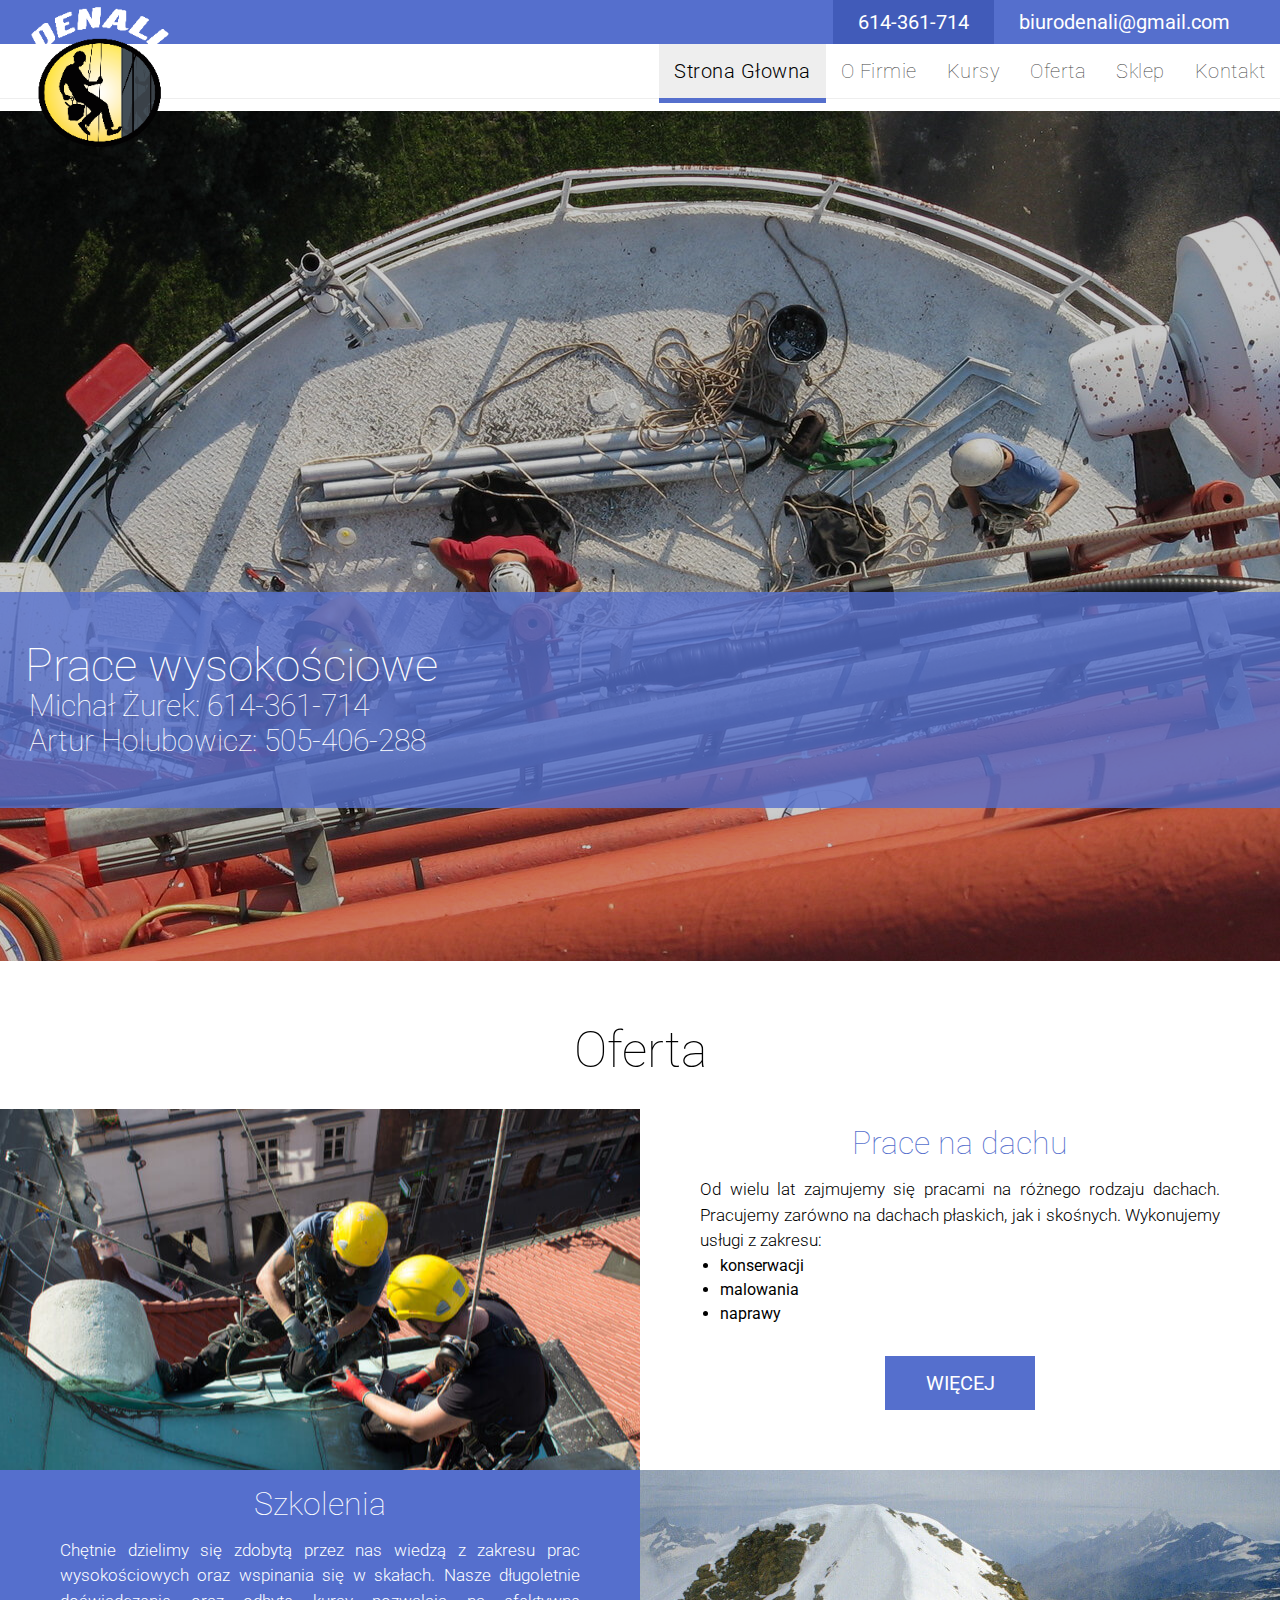
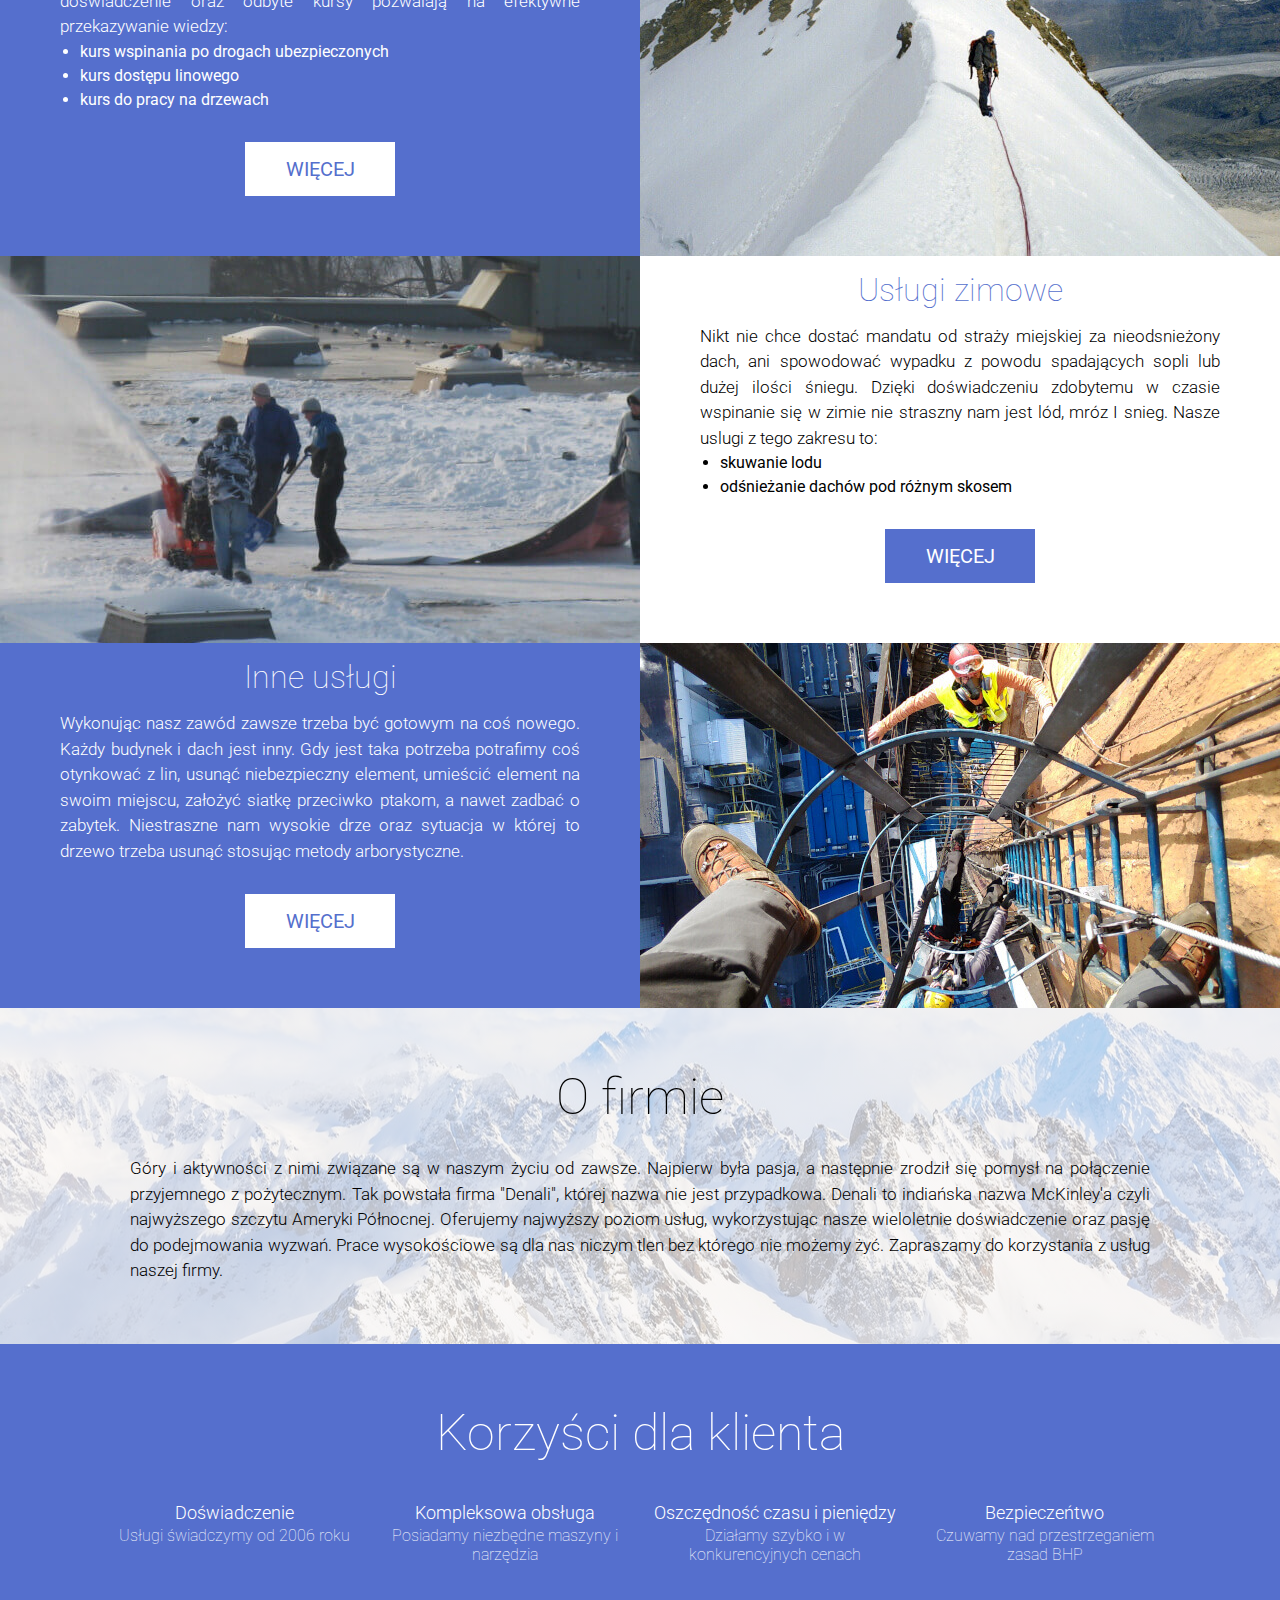
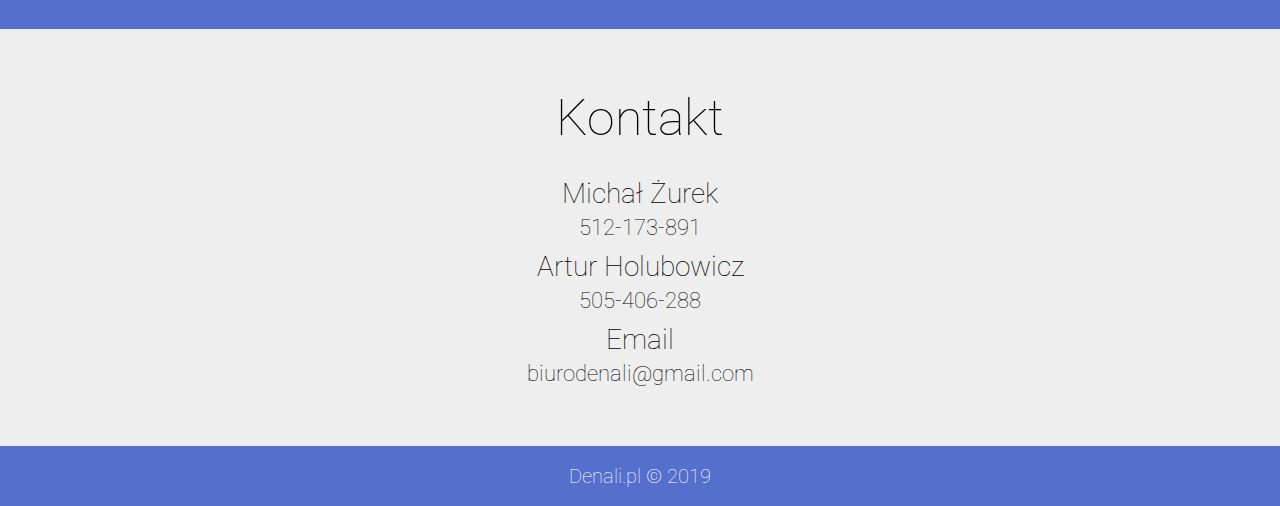
<file: index.html>
<!DOCTYPE html>
<html lang="pl">
  <head>
    <meta charset="UTF-8" />
    <meta
      name="viewport"
      content="width=device-width, initial-scale=1.0, maximum-scale=1.0, user-scalable=no"
    />
    <meta http-equiv="X-UA-Compatible" content="ie=edge" />
    <meta name="format-detection" content="telephone=no" />
    <meta
      name="description"
      content="Profesjonalna firma oferująca usługi wysokościowe na terenie Krakowa."
    />
    <meta
      name="keywords"
      content="denali, prace wysokościowe krakow, wysokosciówka, mycie okien krakow, montaz banerów krakow, odsniezanie krakow, usuwanie sopli, przycinka drzew krakow, prace montazowe, odglanianie"
    />
    <title>Denali Usługi wyskościowe Kraków</title>
    <link
      rel="stylesheet"
      href="https://use.fontawesome.com/releases/v5.9.0/css/all.css"
      integrity="sha384-i1LQnF23gykqWXg6jxC2ZbCbUMxyw5gLZY6UiUS98LYV5unm8GWmfkIS6jqJfb4E"
      crossorigin="anonymous"
    />
    <link rel="stylesheet" href="fontello/css/fontello.css" />
    <link rel="stylesheet" href="css/main.css" />
    <link
      href="https://fonts.googleapis.com/css?family=Roboto:100,300&display=swap&subset=latin-ext"
      rel="stylesheet"
    />
  </head>
  <body>
    <div class="wrapper">
      <!-- Start top-bar ============================================ Start top-bar -->
      <div class="top-bar-container">
        <div class="top-bar">
          <a href="."> <img class="top-logo" src="img/logo.png" alt="logo"/></a>

          <div class="top-bar-contact">
            <div class="top-bar-phone">614-361-714</div>
            <div class="top-bar-mail">biurodenali@gmail.com</div>
            <div class="top-bar-social">
              <a target="blank" href="https://pl-pl.facebook.com/UW.DENALI">
                <i class="fab fa-facebook-square"></i>
              </a>
            </div>
          </div>
        </div>
        <div class="menu-container">
          <div class="menu-top">
            <p class="text-logo">Denali</p>
            <div class="menu-btn">
              <div class="menu-icon"></div>
            </div>
          </div>
          <nav class="menu">
            <ul>
              <li><a class="active-page" href=".">Strona głowna</a></li>
              <li><a href="o-firmie.html">O firmie</a></li>
              <li><a href="kursy.html">Kursy</a></li>
              <li><a href="oferta.html">Oferta</a></li>
              <li>
                <a target="blank" href="http://grupaalpin.pl/pl/wynajem-maszyn/"
                  >Sklep</a
                >
              </li>
              <li><a href="kontakt.html">Kontakt</a></li>
            </ul>
          </nav>
        </div>
      </div>
      <!-- Start header ============================================ Start header -->
      <header>
        <div class="header-contact-container">
          <h1 class="main-head">Prace wysokościowe</h1>
          <p class="header-phone">Michał Żurek: 614-361-714</p>
          <p class="header-phone">Artur Holubowicz: 505-406-288</p>
        </div>
      </header>
      <main>
        <!-- Start offers ============================================ Start offers -->
        <section class="offers">
          <h2 class="section-header">Oferta</h2>
          <div class="offers-container">
            <div class="offer-box">
              <div class="offer-img">
                <img src="img/roof-s.jpg" alt="Prace wysokościowe na dachu" />
              </div>
              <div class="offer-container">
                <h3 class="offer-header">Prace na dachu</h3>
                <p class="offer-text">
                  Od wielu lat zajmujemy się pracami na różnego rodzaju dachach.
                  Pracujemy zarówno na dachach płaskich, jak i skośnych.
                  Wykonujemy usługi z zakresu:
                </p>
                <ul class="offer-list">
                  <li>konserwacji</li>
                  <li>malowania</li>
                  <li>naprawy</li>
                </ul>
                <a href="prace-na-dachu.html" class="btn">Więcej</a>
              </div>
            </div>
            <div class="offer-box">
              <div class="offer-img">
                <img src="img/courses-s.jpg" alt="Człowiek na szczycie góry" />
              </div>
              <div class="offer-container">
                <h3 class="offer-header">Szkolenia</h3>
                <p class="offer-text">
                  Chętnie dzielimy się zdobytą przez nas wiedzą z zakresu prac
                  wysokościowych oraz wspinania się w skałach. Nasze długoletnie
                  doświadczenie oraz odbyte kursy pozwalają na efektywne
                  przekazywanie wiedzy:
                </p>
                <ul class="offer-list">
                  <li>kurs wspinania po drogach ubezpieczonych</li>
                  <li>kurs dostępu linowego</li>
                  <li>kurs do pracy na drzewach</li>
                </ul>
                <a href="kursy.html" class="btn">Więcej</a>
              </div>
            </div>
            <div class="offer-box">
              <div class="offer-img">
                <img src="img/winter-s.jpg" alt="Odśnieżanie dachu" />
              </div>
              <div class="offer-container">
                <h3 class="offer-header">Usługi zimowe</h3>
                <p class="offer-text">
                  Nikt nie chce dostać mandatu od straży miejskiej za
                  nieodsnieżony dach, ani spowodować wypadku z powodu
                  spadających sopli lub dużej ilości śniegu. Dzięki
                  doświadczeniu zdobytemu w czasie wspinanie się w zimie nie
                  straszny nam jest lód, mróz I snieg. Nasze uslugi z tego
                  zakresu to:
                </p>
                <ul class="offer-list">
                  <li>skuwanie lodu</li>
                  <li>odśnieżanie dachów pod różnym skosem</li>
                </ul>
                <a href="usługi-zimowe.html" class="btn">Więcej</a>
              </div>
            </div>
            <div class="offer-box">
              <div class="offer-img">
                <img src="img/other-s.jpg" alt="Alpiniści na kominie" />
              </div>
              <div class="offer-container">
                <h3 class="offer-header">Inne usługi</h3>
                <p class="offer-text">
                  Wykonując nasz zawód zawsze trzeba być gotowym na coś nowego.
                  Każdy budynek i dach jest inny. Gdy jest taka potrzeba
                  potrafimy coś otynkować z lin, usunąć niebezpieczny element,
                  umieścić element na swoim miejscu, założyć siatkę przeciwko
                  ptakom, a nawet zadbać o zabytek. Niestraszne nam wysokie drze
                  oraz sytuacja w której to drzewo trzeba usunąć stosując metody
                  arborystyczne.
                </p>
                <a href="inne-usługi.html" class="btn">Więcej</a>
              </div>
            </div>
          </div>
        </section>
        <!-- Start about-us ============================================ Start about-us -->
        <section class="about-us">
          <div class="about-us-container">
            <h2 class="section-header">O firmie</h2>
            <p class="about-us-text">
              Góry i aktywności z nimi związane są w naszym życiu od zawsze.
              Najpierw była pasja, a następnie zrodził się pomysł na połączenie
              przyjemnego z pożytecznym. Tak powstała firma "Denali", której
              nazwa nie jest przypadkowa. Denali to indiańska nazwa McKinley'a
              czyli najwyższego szczytu Ameryki Północnej. Oferujemy najwyższy
              poziom usług, wykorzystując nasze wieloletnie doświadczenie oraz
              pasję do podejmowania wyzwań. Prace wysokościowe są dla nas niczym
              tlen bez którego nie możemy żyć. Zapraszamy do korzystania z usług
              naszej firmy.
            </p>
          </div>
        </section>
        <!-- Start features ============================================ Start features -->

        <section class="features">
          <div class="features-container">
            <h2 class="section-header">Korzyści dla klienta</h2>
            <div class="features-box">
              <div class="feature-box">
                <i class="fas fa-graduation-cap fa-6x"></i>
                <h3 class="feature-header">Doświadczenie</h3>
                <p class="feature-text">Usługi świadczymy od 2006 roku</p>
              </div>
              <div class="feature-box">
                <i class="fas fa-tasks fa-6x"></i>
                <h3 class="feature-header">Kompleksowa obsługa</h3>
                <p class="feature-text">
                  Posiadamy niezbędne maszyny i narzędzia
                </p>
              </div>
              <div class="feature-box">
                <i class="fas fa-stopwatch fa-6x"></i>
                <h3 class="feature-header">Oszczędność czasu i pieniędzy</h3>
                <p class="feature-text">
                  Działamy szybko i w konkurencyjnych cenach
                </p>
              </div>
              <div class="feature-box">
                <i class="fas fa-shield-alt fa-6x"></i>
                <h3 class="feature-header">Bezpieczeńtwo</h3>
                <p class="feature-text">
                  Czuwamy nad przestrzeganiem zasad BHP
                </p>
              </div>
            </div>
          </div>
        </section>
      </main>
      <!-- Start contact ============================================ Start contact -->

      <section class="contact">
        <div class="contact-container">
          <h2 class="section-header">Kontakt</h2>
          <div class="contact-box">
            <p>Michał Żurek</p>
            <p>512-173-891</p>
          </div>
          <div class="contact-box">
            <p>Artur Holubowicz</p>
            <p>505-406-288</p>
          </div>
          <div class="contact-box">
            <p>Email</p>
            <p>biurodenali@gmail.com</p>
          </div>
        </div>
      </section>
      <!-- Start footer ============================================ Start footer -->

      <footer>
        <p>Denali.pl &copy; 2019</p>
      </footer>
    </div>
    <script src="js/main.js"></script>
  </body>
</html>
</file>
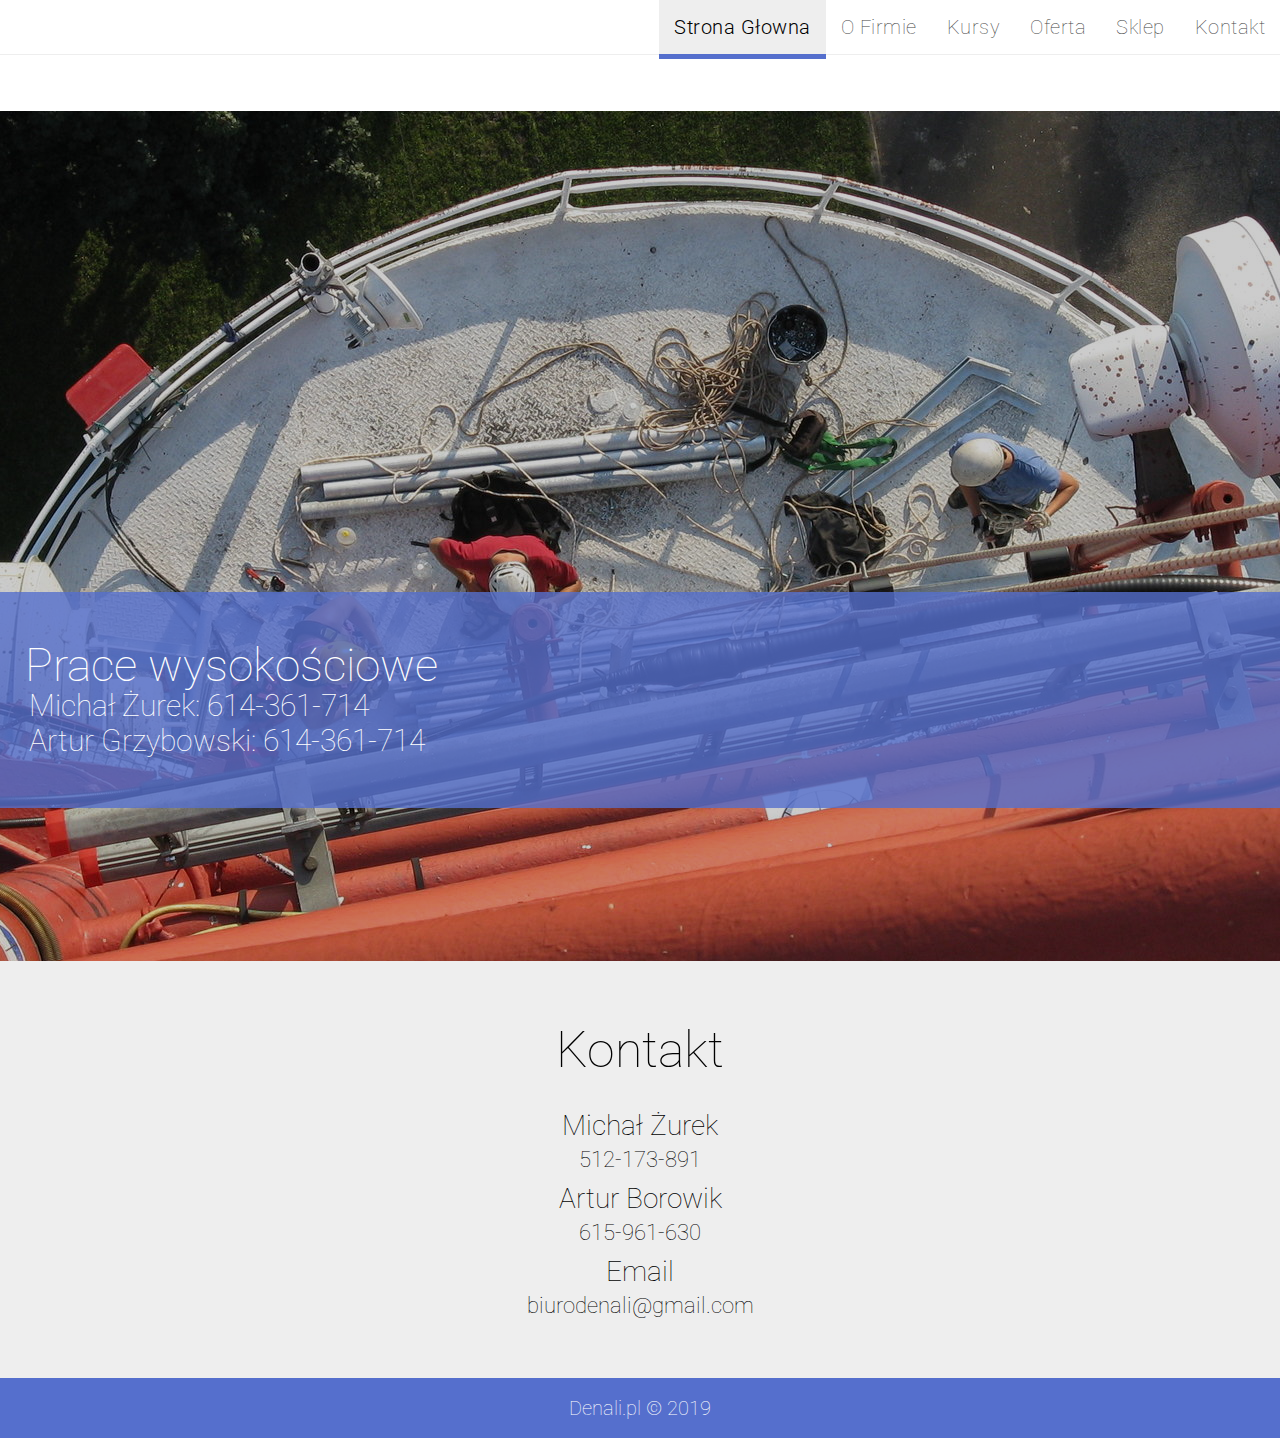
<file: base.html>
<!DOCTYPE html>
<html lang="pl">
  <head>
    <meta charset="UTF-8" />
    <meta
      name="viewport"
      content="width=device-width, initial-scale=1.0, maximum-scale=1.0, user-scalable=no"
    />
    <meta http-equiv="X-UA-Compatible" content="ie=edge" />
    <meta name="format-detection" content="telephone=no" />
    <meta
      name="description"
      content="Profesjonalna firma oferująca usługi wysokościowe na terenie Krakowa."
    />
    <meta
      name="keywords"
      content="denali, prace wysokościowe krakow, wysokosciówka, mycie okien krakow, montaz banerów krakow, odsniezanie krakow, usuwanie sopli, przycinka drzew krakow, prace montazowe, odglanianie"
    />
    <title>Denali Usługi wyskościowe Kraków</title>
    <link rel="stylesheet" href="fontello/css/fontello.css" />
    <link rel="stylesheet" href="css/main.css" />
    <link
      href="https://fonts.googleapis.com/css?family=Roboto:100,300&display=swap&subset=latin-ext"
      rel="stylesheet"
    />
  </head>
  <body>
    <div class="wrapper">
      <!-- Start top-bar ============================================ Start top-bar -->
      <div class="top-bar-container">
        <div class="top-bar"></div>
        <div class="menu-container">
          <div class="menu-top">
            <p class="text-logo">Denali</p>
            <div class="menu-btn">
              <div class="menu-icon"></div>
            </div>
          </div>
          <nav class="menu">
            <ul>
              <li><a class="active-page" href="">Strona głowna</a></li>
              <li><a href="o-firmie.html">O firmie</a></li>
              <li><a href="">Kursy</a></li>
              <li><a href="oferta.html">Oferta</a></li>
              <li><a href="">Sklep</a></li>
              <li><a href="kontakt.html">Kontakt</a></li>
            </ul>
          </nav>
        </div>
      </div>
      <!-- Start header ============================================ Start header -->
      <header>
        <div class="header-contact-container">
          <h1 class="main-head">Prace wysokościowe</h1>
          <p class="header-phone">Michał Żurek: 614-361-714</p>
          <p class="header-phone">Artur Grzybowski: 614-361-714</p>
        </div>
      </header>
      <main></main>
      <section class="contact">
        <div class="contact-container">
          <h2 class="section-header">Kontakt</h2>
          <div class="contact-box">
            <p>Michał Żurek</p>
            <p>512-173-891</p>
          </div>
          <div class="contact-box">
            <p>Artur Borowik</p>
            <p>615-961-630</p>
          </div>
          <div class="contact-box">
            <p>Email</p>
            <p>biurodenali@gmail.com</p>
          </div>
        </div>
      </section>
      <footer>
        <p>Denali.pl &copy; 2019</p>
      </footer>
    </div>
    <script src="js/main.js"></script>
  </body>
</html>
</file>
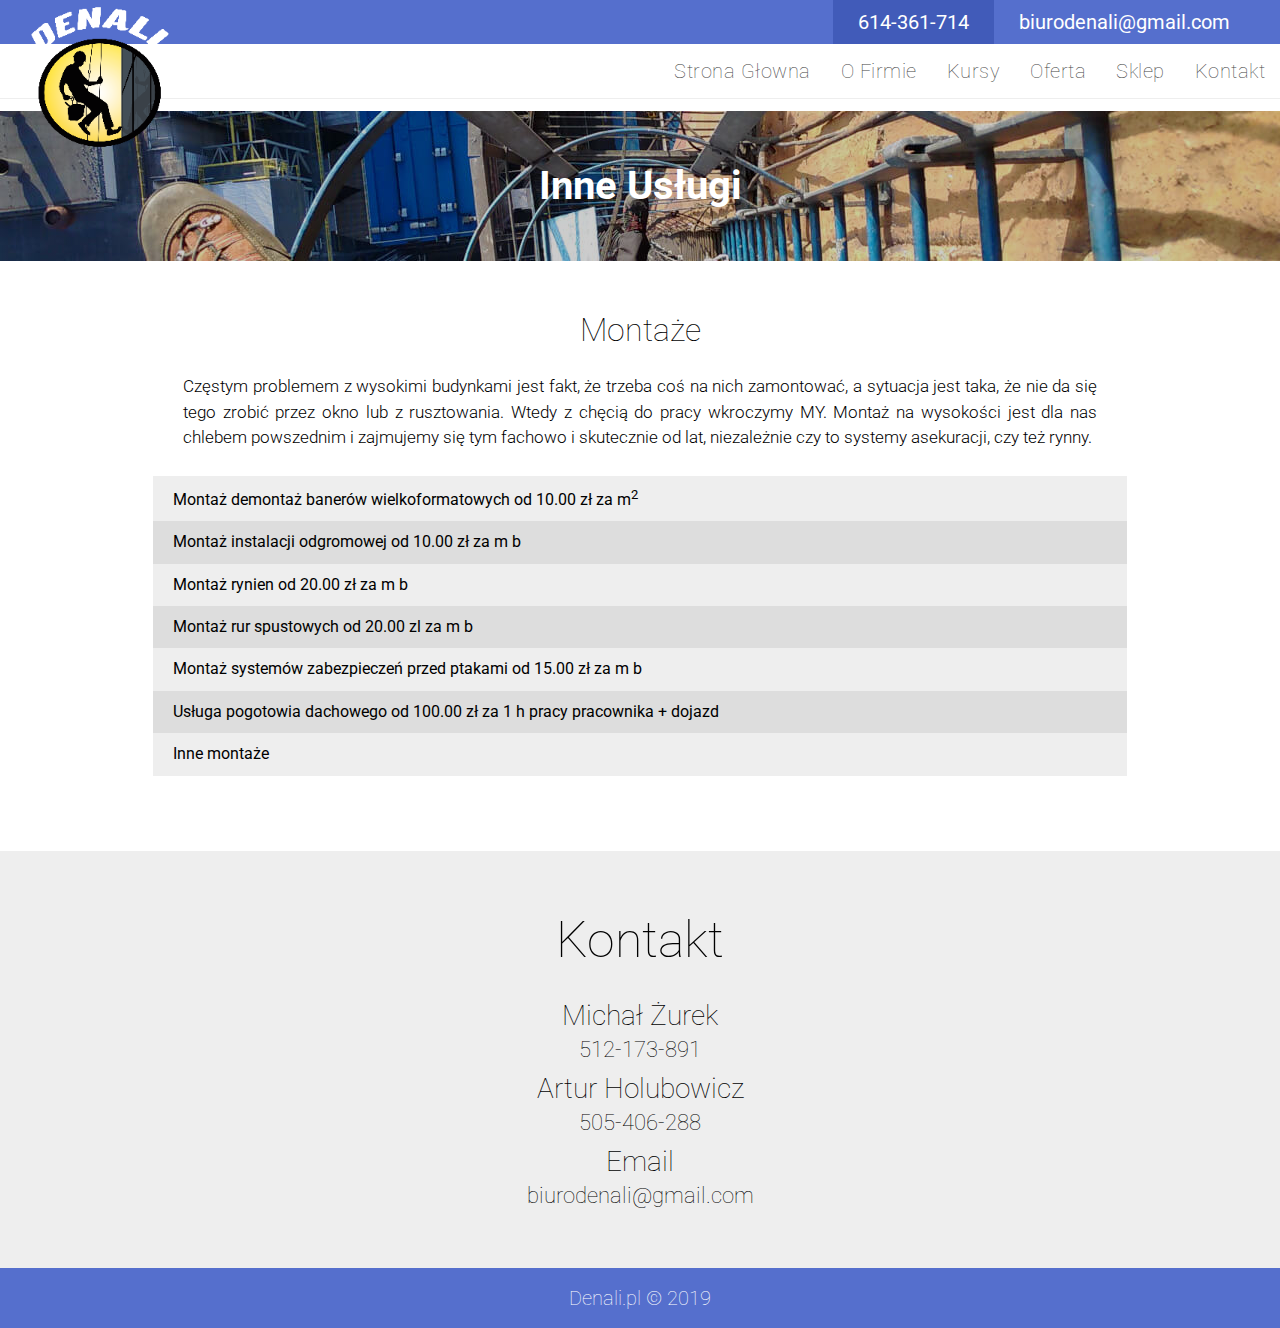
<file: inne-usługi.html>
<!DOCTYPE html>
<html lang="pl">
  <head>
    <meta charset="UTF-8" />
    <meta
      name="viewport"
      content="width=device-width, initial-scale=1.0, maximum-scale=1.0, user-scalable=no"
    />
    <meta http-equiv="X-UA-Compatible" content="ie=edge" />
    <meta name="format-detection" content="telephone=no" />
    <meta
      name="description"
      content="Montaż na wysokości jest dla nas chlebem powszednim i
      zajmujemy się tym fachowo i skutecznie od lat"
    />
    <meta
      name="keywords"
      content="denali, prace wysokościowe krakow, wysokosciówka, mycie okien krakow, montaz banerów krakow, odsniezanie krakow, usuwanie sopli, przycinka drzew krakow, prace montazowe, odglanianie"
    />
    <title>Denali Inne usługi</title>
    <link
      rel="stylesheet"
      href="https://use.fontawesome.com/releases/v5.9.0/css/all.css"
      integrity="sha384-i1LQnF23gykqWXg6jxC2ZbCbUMxyw5gLZY6UiUS98LYV5unm8GWmfkIS6jqJfb4E"
      crossorigin="anonymous"
    />
    <link rel="stylesheet" href="fontello/css/fontello.css" />
    <link rel="stylesheet" href="css/main.css" />
    <link
      href="https://fonts.googleapis.com/css?family=Roboto:100,300&display=swap&subset=latin-ext"
      rel="stylesheet"
    />
  </head>
  <body>
    <div class="wrapper">
      <!-- Start top-bar ============================================ Start top-bar -->
      <div class="top-bar-container">
        <div class="top-bar">
          <a href="."> <img class="top-logo" src="img/logo.png" alt="logo"/></a>

          <div class="top-bar-contact">
            <div class="top-bar-phone">614-361-714</div>
            <div class="top-bar-mail">biurodenali@gmail.com</div>
            <div class="top-bar-social">
              <a target="blank" href="https://pl-pl.facebook.com/UW.DENALI">
                <i class="fab fa-facebook-square"></i>
              </a>
            </div>
          </div>
        </div>
        <div class="menu-container">
          <div class="menu-top">
            <p class="text-logo">Denali</p>
            <div class="menu-btn">
              <div class="menu-icon"></div>
            </div>
          </div>
          <nav class="menu">
            <ul>
              <li><a href="">Strona głowna</a></li>
              <li><a href="o-firmie.html">O firmie</a></li>
              <li><a href="kursy.html">Kursy</a></li>
              <li><a href="oferta.html">Oferta</a></li>
              <li>
                <a target="blank" href="http://grupaalpin.pl/pl/wynajem-maszyn/"
                  >Sklep</a
                >
              </li>
              <li><a href="kontakt.html">Kontakt</a></li>
            </ul>
          </nav>
        </div>
      </div>
      <!-- Start header ============================================ Start header -->
      <header class="offers-details-head other">
        <h1 class="head-offer-detail ">Inne Usługi</h1>
      </header>
      <main>
        <section class="offers-details">
          <div class="offer-details-box">
            <h2>Montaże</h2>
            <p class="offer-text-page">
              Częstym problemem z wysokimi budynkami jest fakt, że trzeba coś na
              nich zamontować, a sytuacja jest taka, że nie da się tego zrobić
              przez okno lub z rusztowania. Wtedy z chęcią do pracy wkroczymy
              MY. Montaż na wysokości jest dla nas chlebem powszednim i
              zajmujemy się tym fachowo i skutecznie od lat, niezależnie czy to
              systemy asekuracji, czy też rynny.
            </p>
            <ul>
              <li>
                Montaż demontaż banerów wielkoformatowych od 10.00 zł za m<sup
                  >2</sup
                >
              </li>
              <li>Montaż instalacji odgromowej od 10.00 zł za m b</li>
              <li>Montaż rynien od 20.00 zł za m b</li>
              <li>Montaż rur spustowych od 20.00 zl za m b</li>
              <li>
                Montaż systemów zabezpieczeń przed ptakami od 15.00 zł za m b
              </li>
              <li>
                Usługa pogotowia dachowego od 100.00 zł za 1 h pracy pracownika
                + dojazd
              </li>
              <li>Inne montaże</li>
            </ul>
          </div>
        </section>
      </main>
      <section class="contact">
        <div class="contact-container">
          <h2 class="section-header">Kontakt</h2>
          <div class="contact-box">
            <p>Michał Żurek</p>
            <p>512-173-891</p>
          </div>
          <div class="contact-box">
            <p>Artur Holubowicz</p>
            <p>505-406-288</p>
          </div>
          <div class="contact-box">
            <p>Email</p>
            <p>biurodenali@gmail.com</p>
          </div>
        </div>
      </section>
      <footer>
        <p>Denali.pl &copy; 2019</p>
      </footer>
    </div>
    <script src="js/main.js"></script>
  </body>
</html>
</file>
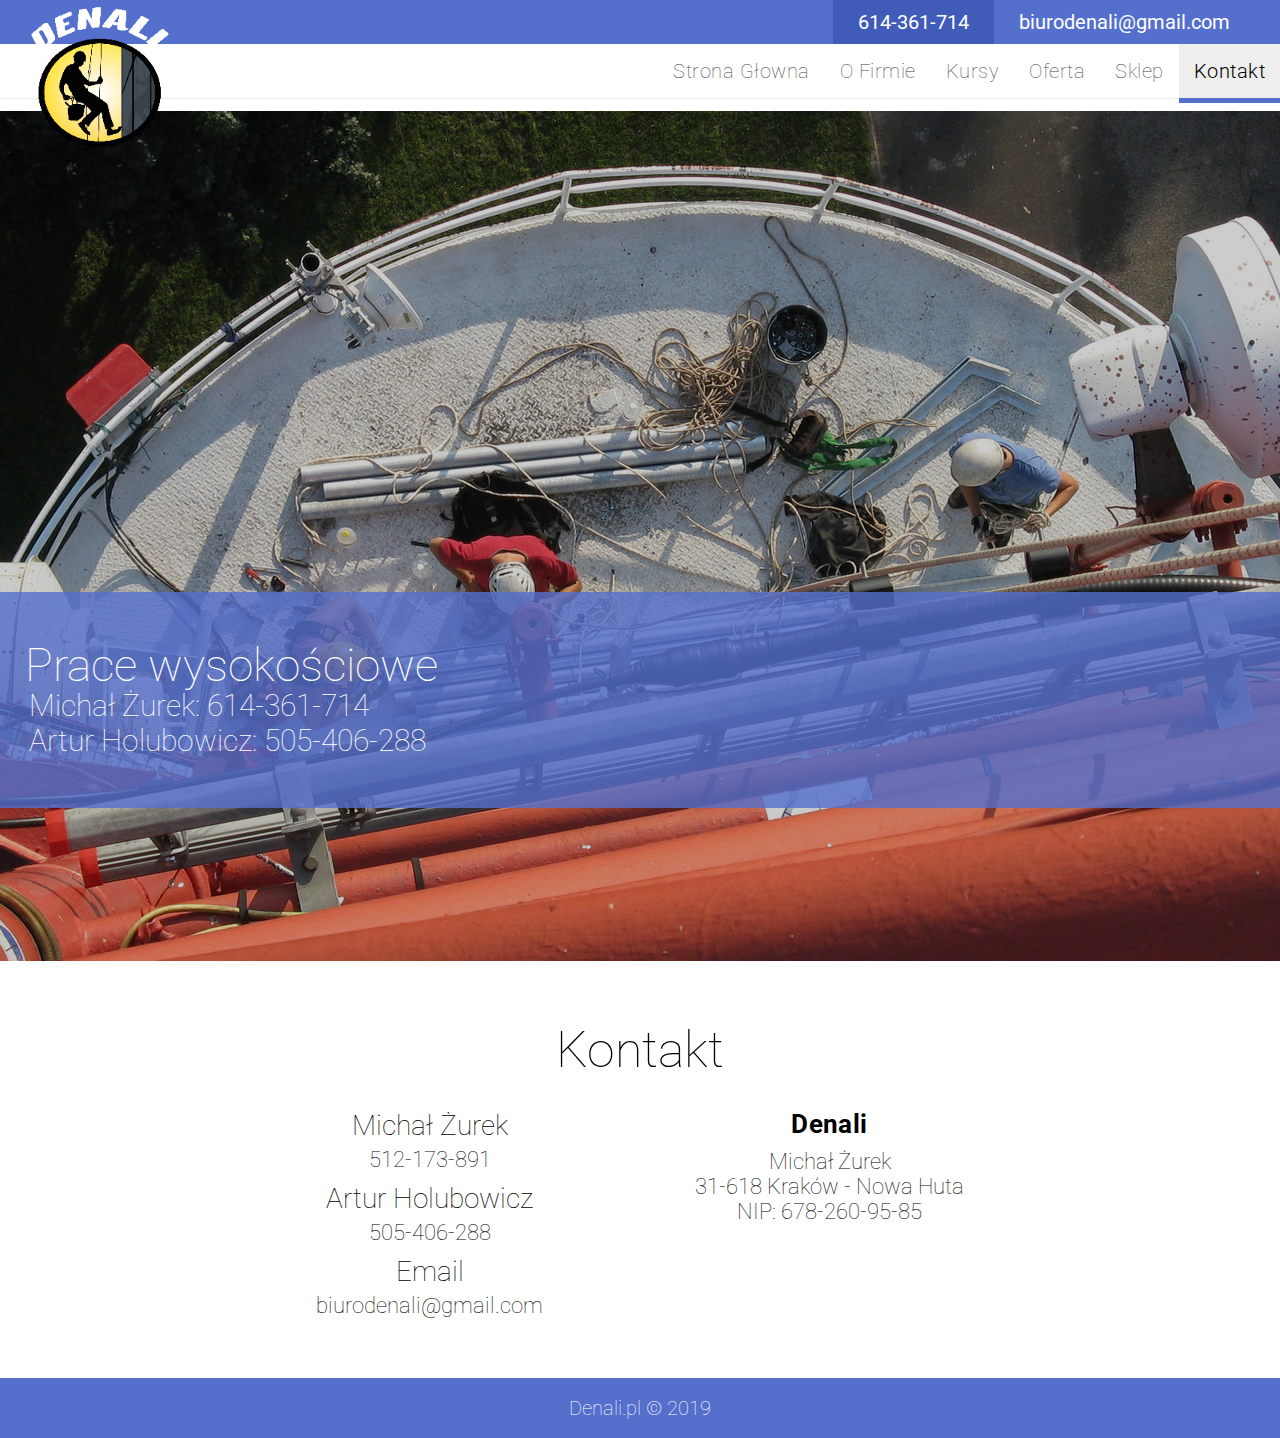
<file: kontakt.html>
<!DOCTYPE html>
<html lang="pl">
  <head>
    <meta charset="UTF-8" />
    <meta
      name="viewport"
      content="width=device-width, initial-scale=1.0, maximum-scale=1.0, user-scalable=no"
    />
    <meta http-equiv="X-UA-Compatible" content="ie=edge" />
    <meta name="format-detection" content="telephone=no" />
    <meta
      name="description"
      content="Skontaktuj się z nami i umów wycene w dogodnym dla Ciebie terminie"
    />
    <meta
      name="keywords"
      content="denali, prace wysokościowe krakow, wysokosciówka, mycie okien krakow, montaz banerów krakow, odsniezanie krakow, usuwanie sopli, przycinka drzew krakow, prace montazowe, odglanianie"
    />
    <title>Denali Kontakt</title>
    <link
      rel="stylesheet"
      href="https://use.fontawesome.com/releases/v5.9.0/css/all.css"
      integrity="sha384-i1LQnF23gykqWXg6jxC2ZbCbUMxyw5gLZY6UiUS98LYV5unm8GWmfkIS6jqJfb4E"
      crossorigin="anonymous"
    />
    <link rel="stylesheet" href="fontello/css/fontello.css" />
    <link rel="stylesheet" href="css/main.css" />
    <link
      href="https://fonts.googleapis.com/css?family=Roboto:100,300&display=swap&subset=latin-ext"
      rel="stylesheet"
    />
  </head>
  <body>
    <div class="wrapper">
      <!-- Start top-bar ============================================ Start top-bar -->
      <div class="top-bar-container">
        <div class="top-bar">
          <a href="."> <img class="top-logo" src="img/logo.png" alt="logo"/></a>

          <div class="top-bar-contact">
            <div class="top-bar-phone">614-361-714</div>
            <div class="top-bar-mail">biurodenali@gmail.com</div>
            <div class="top-bar-social">
              <a target="blank" href="https://pl-pl.facebook.com/UW.DENALI">
                <i class="fab fa-facebook-square"></i>
              </a>
            </div>
          </div>
        </div>
        <div class="menu-container">
          <div class="menu-top">
            <p class="text-logo">Denali</p>
            <div class="menu-btn">
              <div class="menu-icon"></div>
            </div>
          </div>
          <nav class="menu">
            <ul>
              <li><a href=".">Strona głowna</a></li>
              <li><a href="o-firmie.html">O firmie</a></li>
              <li><a href="kursy.html">Kursy</a></li>
              <li><a href="oferta.html">Oferta</a></li>
              <li>
                <a target="blank" href="http://grupaalpin.pl/pl/wynajem-maszyn/"
                  >Sklep</a
                >
              </li>
              <li><a class="active-page" href="kontakt.html">Kontakt</a></li>
            </ul>
          </nav>
        </div>
      </div>
      <!-- Start header ============================================ Start header -->
      <header>
        <div class="header-contact-container">
          <h1 class="main-head">Prace wysokościowe</h1>
          <p class="header-phone">Michał Żurek: 614-361-714</p>
          <p class="header-phone">Artur Holubowicz: 505-406-288</p>
        </div>
      </header>
      <main>
        <section class="content-container">
          <h2 class="section-header">Kontakt</h2>
          <div class="contact-page">
            <div class="contact-boxs">
              <div class="contact-box">
                <p>Michał Żurek</p>
                <p>512-173-891</p>
              </div>
              <div class="contact-box">
                <p>Artur Holubowicz</p>
                <p>505-406-288</p>
              </div>
              <div class="contact-box">
                <p>Email</p>
                <p>biurodenali@gmail.com</p>
              </div>
            </div>
            <div class="business-card">
              <h3>Denali</h3>
              <p>Michał Żurek</p>
              <p>31-618 Kraków - Nowa Huta</p>
              <p>NIP: 678-260-95-85</p>
              <a
                class="contact-page-social"
                target="blank"
                href="https://pl-pl.facebook.com/UW.DENALI"
              >
                <i class="fab fa-facebook-square"></i>
              </a>
            </div>
          </div>
        </section>
      </main>
      <footer>
        <p>Denali.pl &copy; 2019</p>
      </footer>
    </div>
    <script src="js/main.js"></script>
  </body>
</html>
</file>
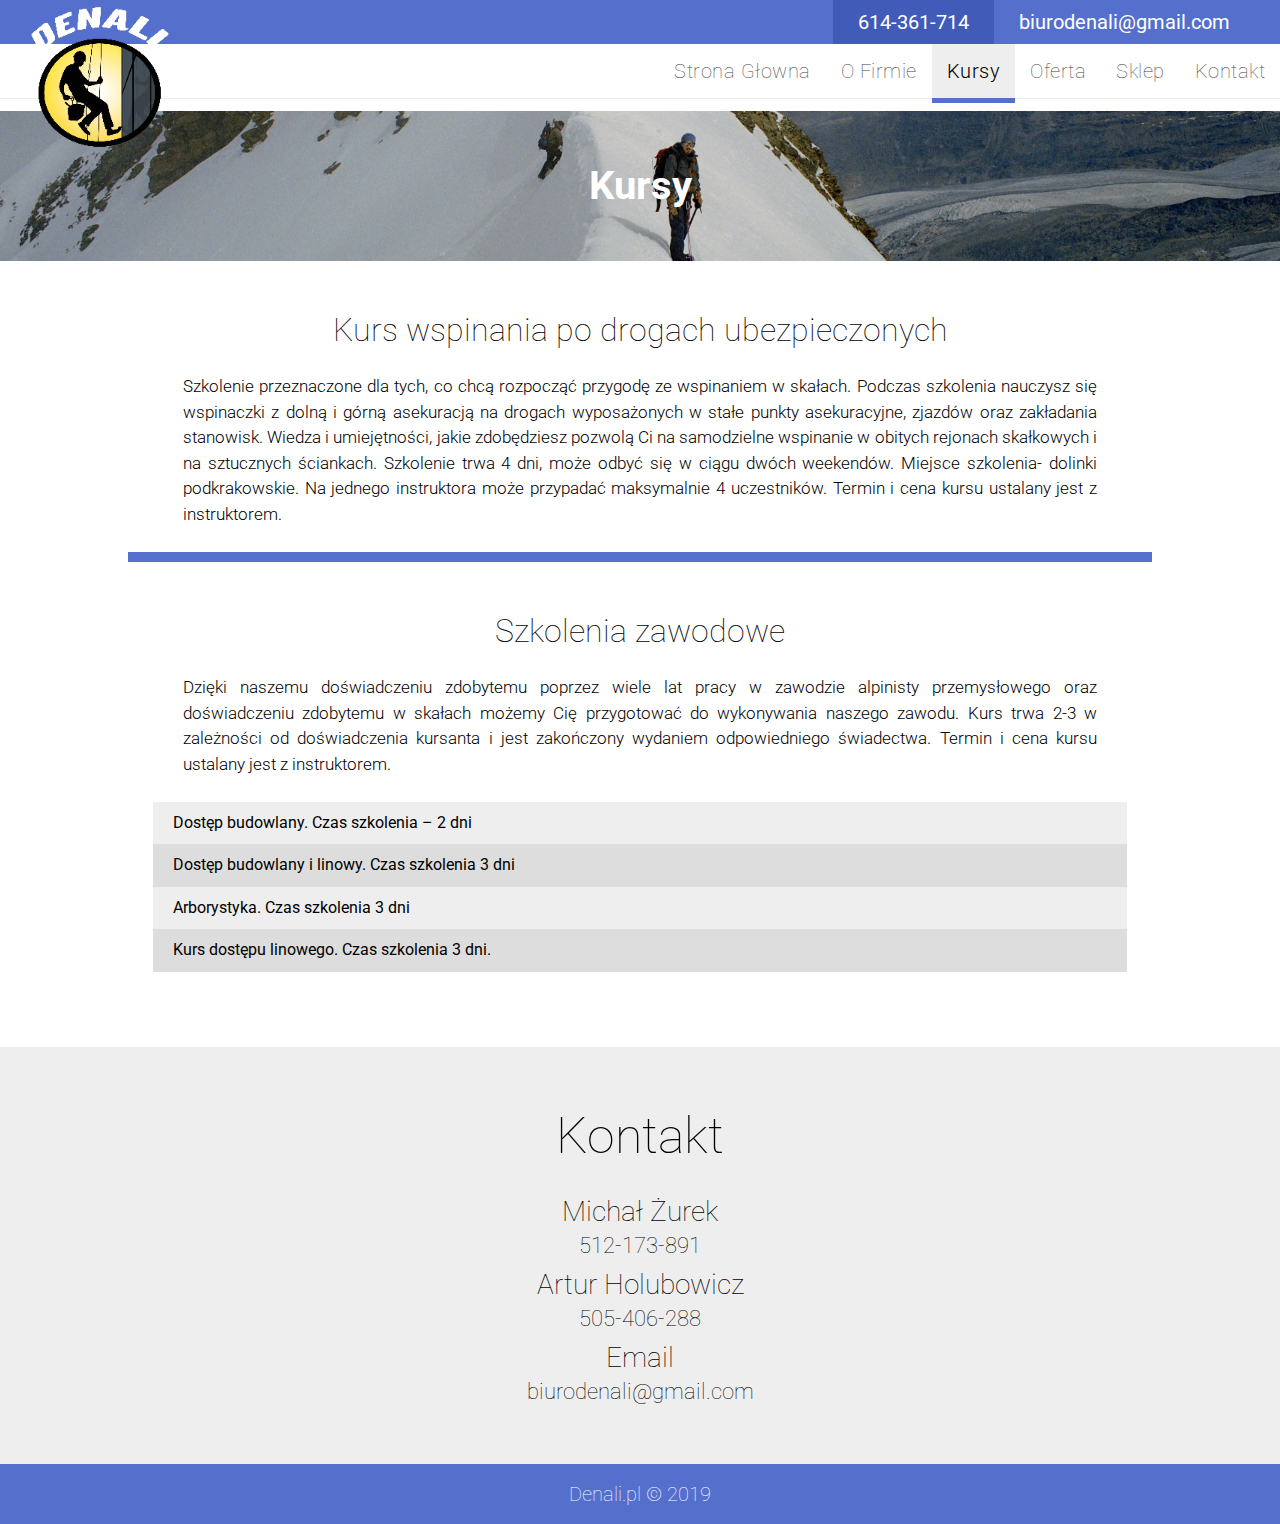
<file: kursy.html>
<!DOCTYPE html>
<html lang="pl">
  <head>
    <meta charset="UTF-8" />
    <meta
      name="viewport"
      content="width=device-width, initial-scale=1.0, maximum-scale=1.0, user-scalable=no"
    />
    <meta http-equiv="X-UA-Compatible" content="ie=edge" />
    <meta name="format-detection" content="telephone=no" />
    <meta
      name="description"
      content="Chętnie dzielimy się naszą wiedzą. Jeżeli chcesz zacząć się wpinać po drogach ubezpieczonych albo pracować tak jak my to dobrze trafiłeś."
    />
    <meta
      name="keywords"
      content="denali, prace wysokościowe krakow, wysokosciówka, mycie okien krakow, montaz banerów krakow, odsniezanie krakow, usuwanie sopli, przycinka drzew krakow, prace montazowe, odglanianie"
    />
    <title>Denali Kursy</title>
    <link
      rel="stylesheet"
      href="https://use.fontawesome.com/releases/v5.9.0/css/all.css"
      integrity="sha384-i1LQnF23gykqWXg6jxC2ZbCbUMxyw5gLZY6UiUS98LYV5unm8GWmfkIS6jqJfb4E"
      crossorigin="anonymous"
    />
    <link rel="stylesheet" href="fontello/css/fontello.css" />
    <link rel="stylesheet" href="css/main.css" />
    <link
      href="https://fonts.googleapis.com/css?family=Roboto:100,300&display=swap&subset=latin-ext"
      rel="stylesheet"
    />
  </head>
  <body>
    <div class="wrapper">
      <!-- Start top-bar ============================================ Start top-bar -->
      <div class="top-bar-container">
        <div class="top-bar">
          <a href="."> <img class="top-logo" src="img/logo.png" alt="logo"/></a>

          <div class="top-bar-contact">
            <div class="top-bar-phone">614-361-714</div>
            <div class="top-bar-mail">biurodenali@gmail.com</div>
            <div class="top-bar-social">
              <a target="blank" href="https://pl-pl.facebook.com/UW.DENALI">
                <i class="fab fa-facebook-square"></i>
              </a>
            </div>
          </div>
        </div>
        <div class="menu-container">
          <div class="menu-top">
            <p class="text-logo">Denali</p>
            <div class="menu-btn">
              <div class="menu-icon"></div>
            </div>
          </div>
          <nav class="menu">
            <ul>
              <li><a  href=".">Strona głowna</a></li>
              <li><a href="o-firmie.html">O firmie</a></li>
              <li><a class="active-page" href="kursy.html">Kursy</a></li>
              <li><a href="oferta.html">Oferta</a></li>
              <li>
                <a target="blank" href="http://grupaalpin.pl/pl/wynajem-maszyn/"
                  >Sklep</a
                >
              </li>
              <li><a href="kontakt.html">Kontakt</a></li>
            </ul>
          </nav>
        </div>
      </div>
      <!-- Start header ============================================ Start header -->
      <header class="offers-details-head">
        <h1 class="head-offer-detail ">Kursy</h1>
      </header>
      <main>

        <section class="offers-details">
            <div class="offer-details-box">
              <h2>Kurs wspinania po drogach ubezpieczonych</h2>
              <p class="offer-text-page">
                Szkolenie przeznaczone dla tych, co chcą rozpocząć przygodę ze
                wspinaniem w skałach. Podczas szkolenia nauczysz się wspinaczki z
                dolną i górną asekuracją na drogach wyposażonych w stałe punkty
                asekuracyjne, zjazdów oraz zakładania stanowisk. Wiedza i
                umiejętności, jakie zdobędziesz pozwolą Ci na samodzielne
                wspinanie w obitych rejonach skałkowych i na sztucznych ściankach.
                Szkolenie trwa 4 dni, może odbyć się w ciągu dwóch weekendów.
                Miejsce szkolenia- dolinki podkrakowskie. Na jednego instruktora
                może przypadać maksymalnie 4 uczestników. Termin i cena kursu
                ustalany jest z instruktorem.
              </p>
            </div>
            <div class="offer-details-box">
              <h2>Szkolenia zawodowe</h2>
              <p class="offer-text-page">
                Dzięki naszemu doświadczeniu zdobytemu poprzez wiele lat pracy w
                zawodzie alpinisty przemysłowego oraz doświadczeniu zdobytemu w
                skałach możemy Cię przygotować do wykonywania naszego zawodu. Kurs
                trwa 2-3 w zależności od doświadczenia kursanta i jest zakończony
                wydaniem odpowiedniego świadectwa. Termin i cena kursu
                ustalany jest z instruktorem.
              </p>
              </p>
              <ul>
                <li>
                  Dostęp budowlany. Czas szkolenia – 2 dni
                </li>
                <li>
                  Dostęp budowlany i linowy. Czas szkolenia 3 dni
                </li>
                <li>Arborystyka. Czas szkolenia 3 dni</li>
                <li>
                  Kurs dostępu linowego. Czas szkolenia 3 dni.
                </li>
              </ul>
            </div>
          </section>
      </main>
      <section class="contact">
        <div class="contact-container">
          <h2 class="section-header">Kontakt</h2>
          <div class="contact-box">
            <p>Michał Żurek</p>
            <p>512-173-891</p>
          </div>
          <div class="contact-box">
              <p>Artur Holubowicz</p>
              <p>505-406-288</p>
          </div>
          <div class="contact-box">
            <p>Email</p>
            <p>biurodenali@gmail.com</p>
          </div>
        </div>
      </section>
      <footer>
        <p>Denali.pl &copy; 2019</p>
      </footer>
    </div>
    <script src="js/main.js"></script>
  </body>
</html>
</file>
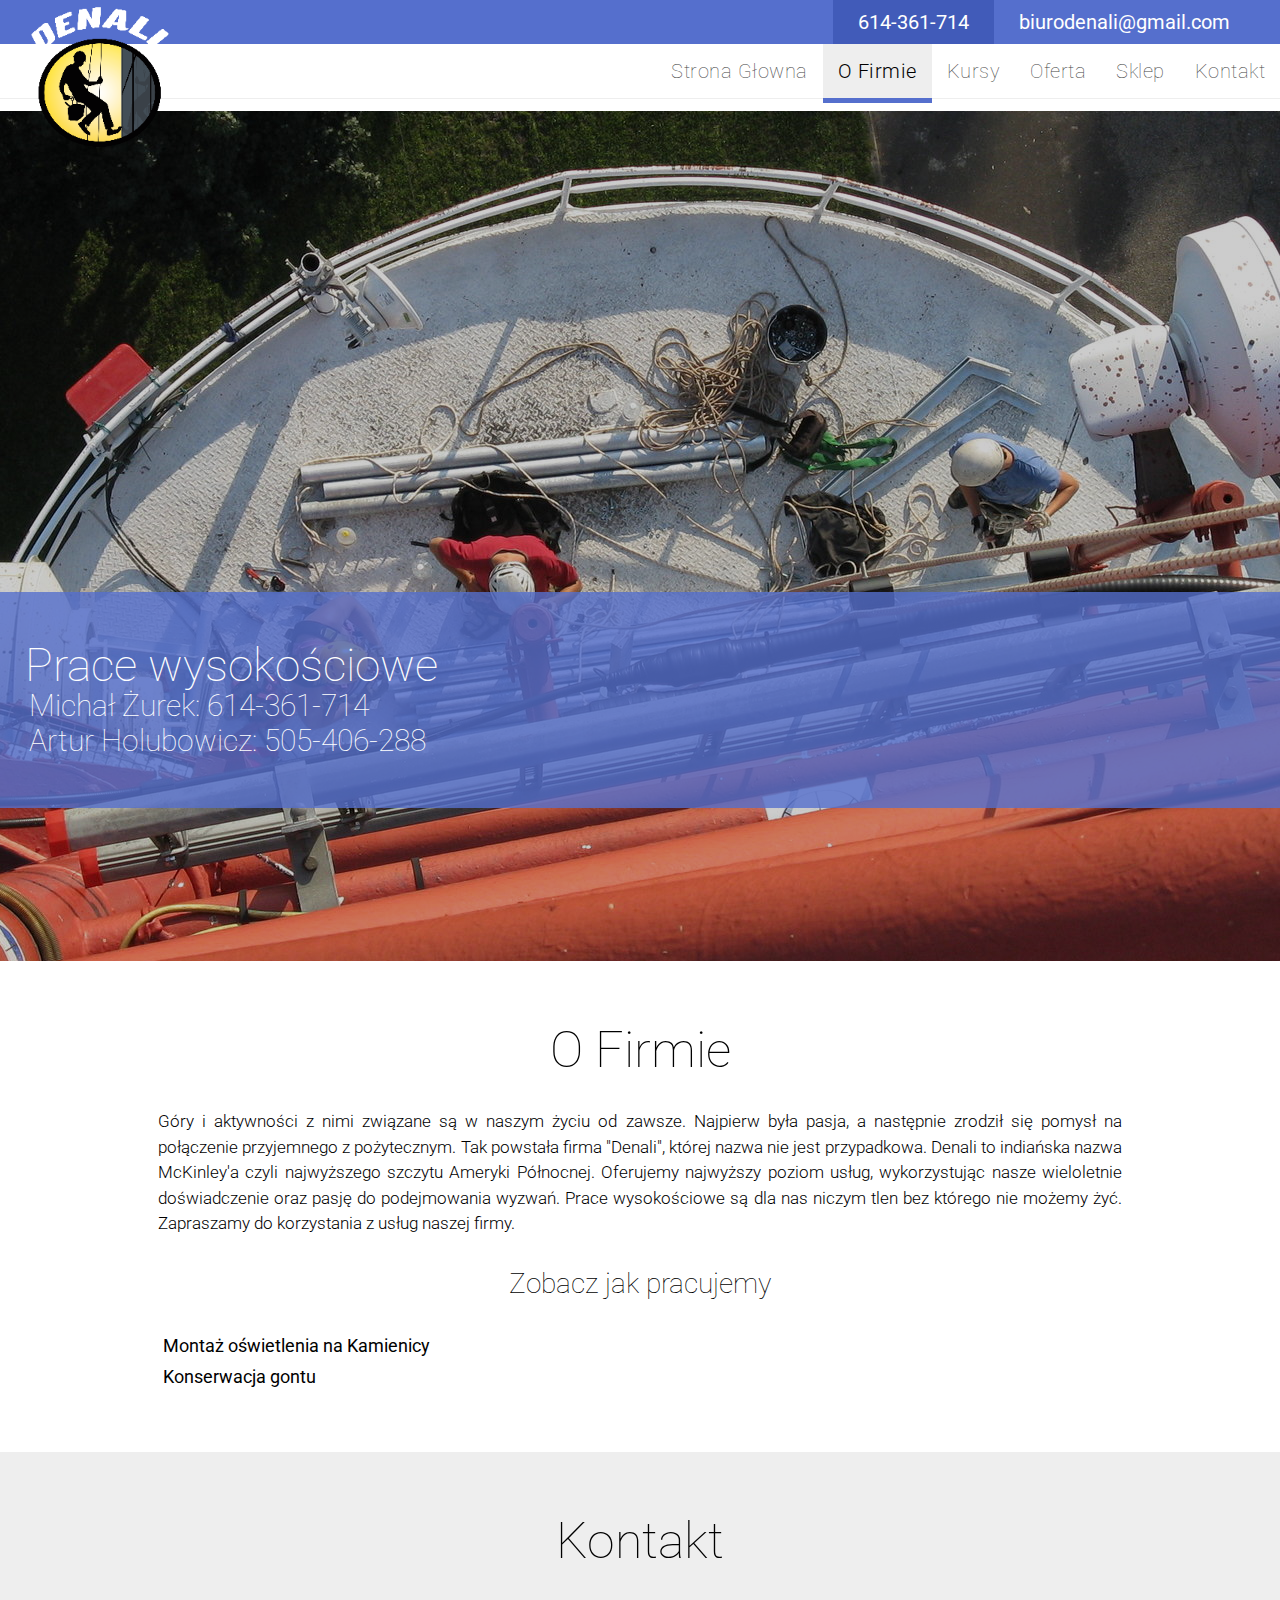
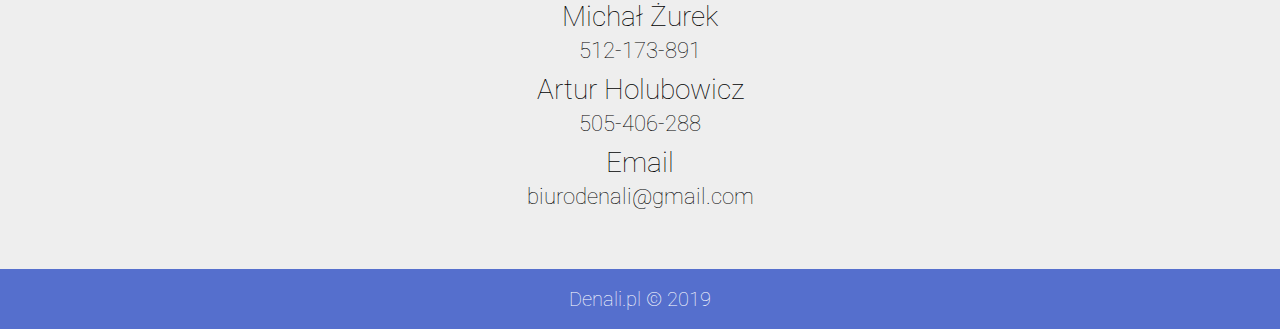
<file: o-firmie.html>
<!DOCTYPE html>
<html lang="pl">
  <head>
    <meta charset="UTF-8" />
    <meta
      name="viewport"
      content="width=device-width, initial-scale=1.0, maximum-scale=1.0, user-scalable=no"
    />
    <meta http-equiv="X-UA-Compatible" content="ie=edge" />
    <meta name="format-detection" content="telephone=no" />
    <meta
      name="description"
      content="Oferujemy
      najwyższy poziom usług, wykorzystując nasze wieloletnie
      doświadczenie oraz pasję do podejmowania wyzwań."
    />
    <meta
      name="keywords"
      content="denali, prace wysokościowe krakow, wysokosciówka, mycie okien krakow, montaz banerów krakow, odsniezanie krakow, usuwanie sopli, przycinka drzew krakow, prace montazowe, odglanianie"
    />
    <title>Denali O nas</title>
    <link
      rel="stylesheet"
      href="https://use.fontawesome.com/releases/v5.9.0/css/all.css"
      integrity="sha384-i1LQnF23gykqWXg6jxC2ZbCbUMxyw5gLZY6UiUS98LYV5unm8GWmfkIS6jqJfb4E"
      crossorigin="anonymous"
    />
    <link rel="stylesheet" href="fontello/css/fontello.css" />
    <link rel="stylesheet" href="css/main.css" />
    <link
      href="https://fonts.googleapis.com/css?family=Roboto:100,300&display=swap&subset=latin-ext"
      rel="stylesheet"
    />
  </head>
  <body>
    <div class="wrapper">
      <!-- Start top-bar ============================================ Start top-bar -->
      <div class="top-bar-container">
        <div class="top-bar">
          <a href="."> <img class="top-logo" src="img/logo.png" alt="logo"/></a>

          <div class="top-bar-contact">
            <div class="top-bar-phone">614-361-714</div>
            <div class="top-bar-mail">biurodenali@gmail.com</div>
            <div class="top-bar-social">
              <a target="blank" href="https://pl-pl.facebook.com/UW.DENALI">
                <i class="fab fa-facebook-square"></i>
              </a>
            </div>
          </div>
        </div>
        <div class="menu-container">
          <div class="menu-top">
            <p class="text-logo">Denali</p>
            <div class="menu-btn">
              <div class="menu-icon"></div>
            </div>
          </div>
          <nav class="menu">
            <ul>
              <li><a href=".">Strona głowna</a></li>
              <li><a class="active-page" href="o-firmie.html">O firmie</a></li>
              <li><a href="kursy.html">Kursy</a></li>
              <li><a href="oferta.html">Oferta</a></li>
              <li>
                <a target="blank" href="http://grupaalpin.pl/pl/wynajem-maszyn/"
                  >Sklep</a
                >
              </li>
              <li><a href="kontakt.html">Kontakt</a></li>
            </ul>
          </nav>
        </div>
      </div>
      <!-- Start header ============================================ Start header -->
      <header>
        <div class="header-contact-container">
          <h1 class="main-head">Prace wysokościowe</h1>
          <p class="header-phone">Michał Żurek: 614-361-714</p>
          <p class="header-phone">Artur Holubowicz: 505-406-288</p>
        </div>
      </header>
      <main>
        <section class="content-container">
          <h2 class="section-header">O Firmie</h2>
          <div class="about-us-page-container">
            <p class="about-us-text">
              Góry i aktywności z nimi związane są w naszym życiu od zawsze.
              Najpierw była pasja, a następnie zrodził się pomysł na połączenie
              przyjemnego z pożytecznym. Tak powstała firma "Denali", której
              nazwa nie jest przypadkowa. Denali to indiańska nazwa McKinley'a
              czyli najwyższego szczytu Ameryki Północnej. Oferujemy najwyższy
              poziom usług, wykorzystując nasze wieloletnie doświadczenie oraz
              pasję do podejmowania wyzwań. Prace wysokościowe są dla nas niczym
              tlen bez którego nie możemy żyć. Zapraszamy do korzystania z usług
              naszej firmy.
            </p>
            <h3 class="section-secondary-head">Zobacz jak pracujemy</h3>
            <!-- change this to fontello  -->
            <div class="about-us-movie">
              <a
                href="https://www.youtube.com/watch?v=120UihCem48&t=1s"
                target="blank"
                ><i class="fab fa-youtube"></i>Montaż oświetlenia na
                Kamienicy</a
              >
              <a
                href="https://www.youtube.com/watch?v=es1Ab8f4dio"
                target="blank"
                ><i class="fab fa-youtube"></i>Konserwacja gontu</a
              >
            </div>
          </div>
        </section>
      </main>
      <section class="contact">
        <div class="contact-container">
          <h2 class="section-header">Kontakt</h2>
          <div class="contact-box">
            <p>Michał Żurek</p>
            <p>512-173-891</p>
          </div>
          <div class="contact-box">
            <p>Artur Holubowicz</p>
            <p>505-406-288</p>
          </div>
          <div class="contact-box">
            <p>Email</p>
            <p>biurodenali@gmail.com</p>
          </div>
        </div>
      </section>
      <footer>
        <p>Denali.pl &copy; 2019</p>
      </footer>
    </div>
    <script src="js/main.js"></script>
  </body>
</html>
</file>
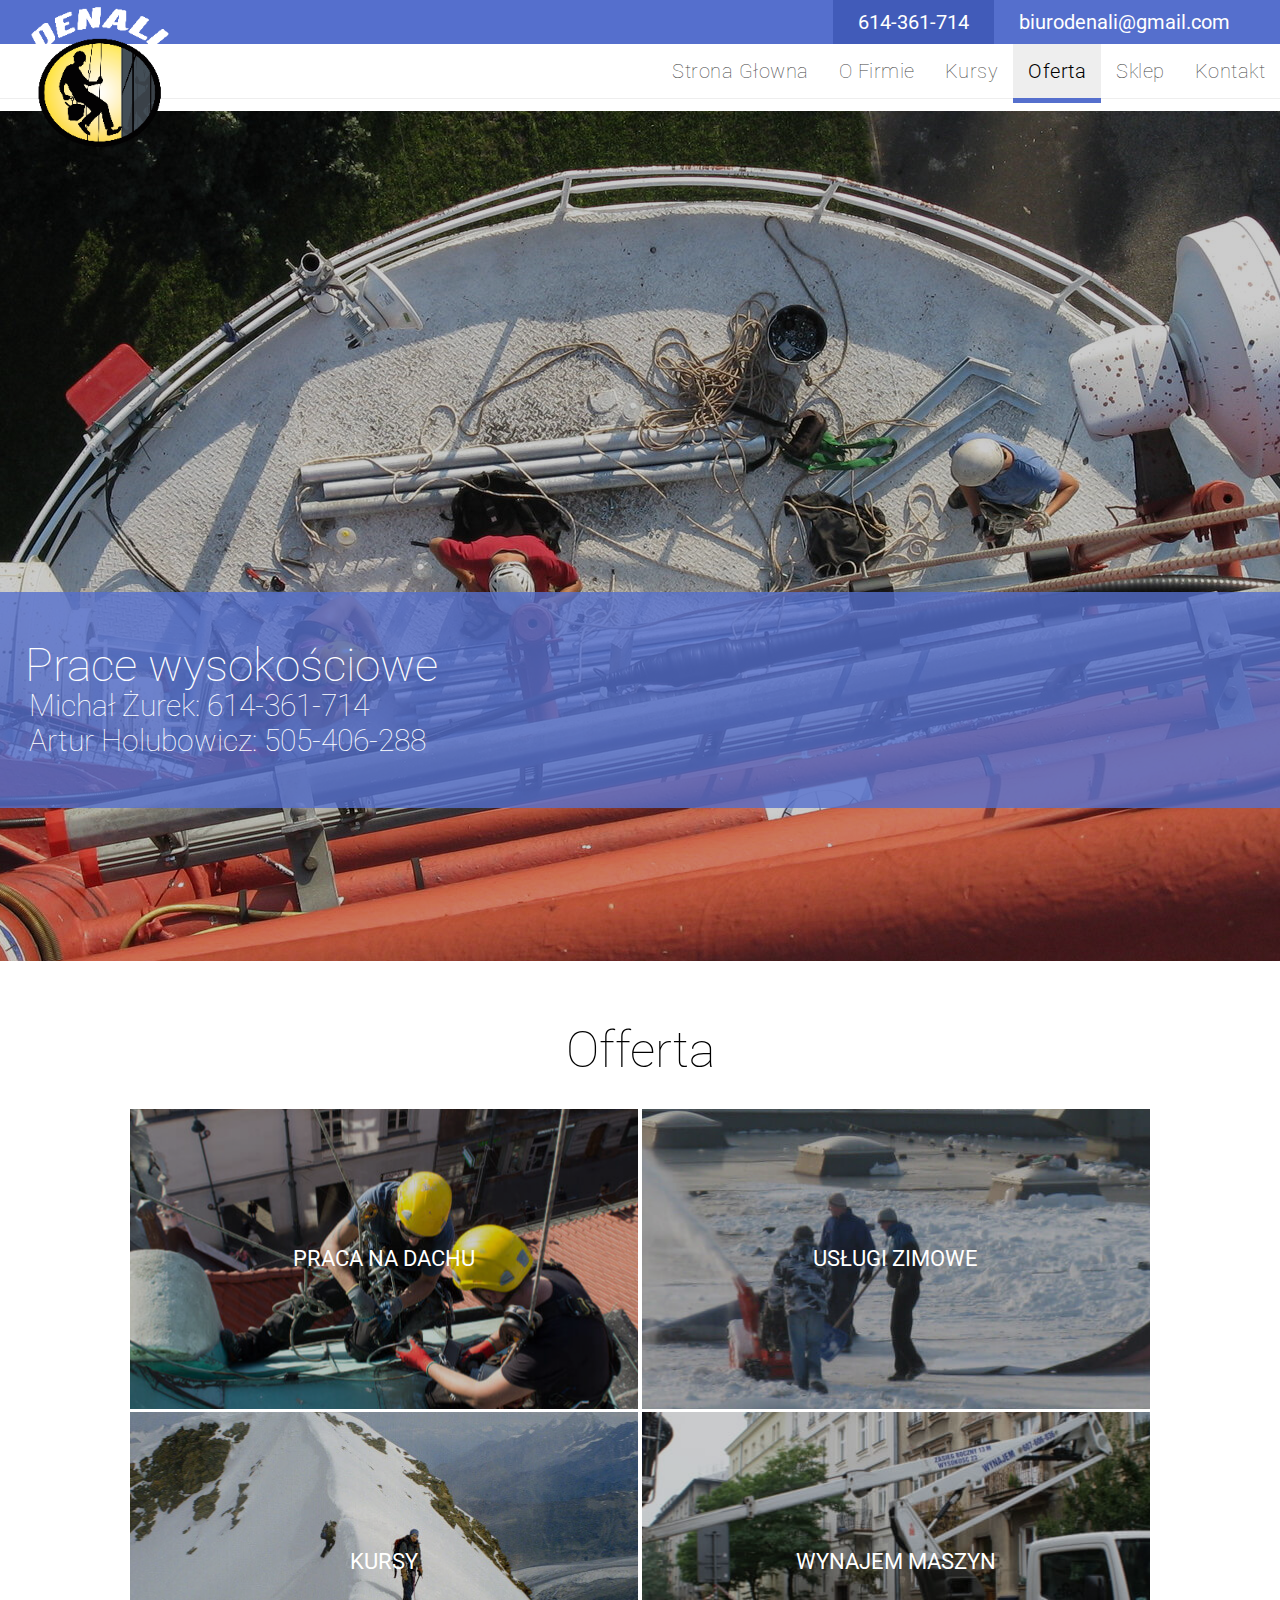
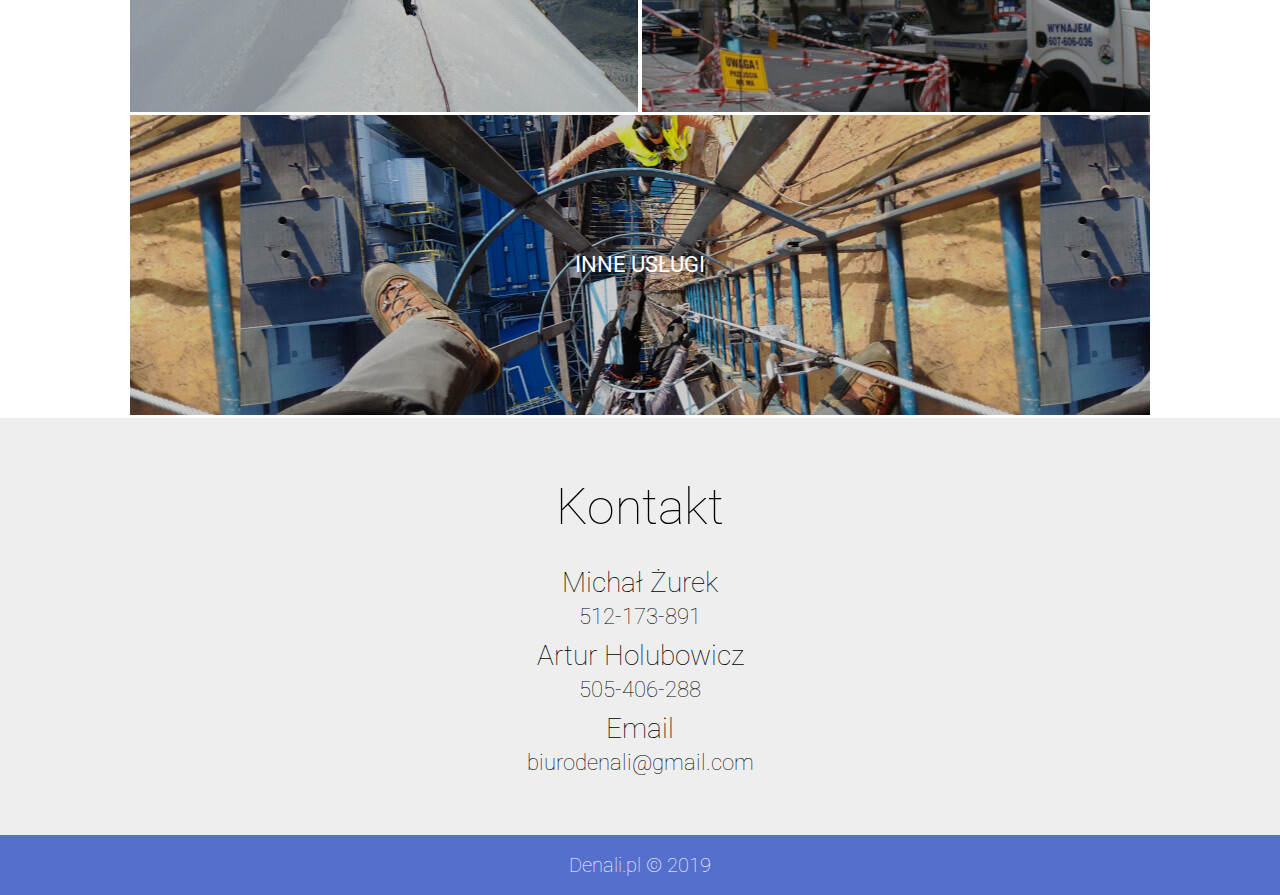
<file: oferta.html>
<!DOCTYPE html>
<html lang="pl">
  <head>
    <meta charset="UTF-8" />
    <meta
      name="viewport"
      content="width=device-width, initial-scale=1.0, maximum-scale=1.0, user-scalable=no"
    />
    <meta http-equiv="X-UA-Compatible" content="ie=edge" />
    <meta name="format-detection" content="telephone=no" />
    <meta
      name="description"
      content="Świadczymy usługi od 2006 roku. Zobacz naszą oferte i skontaktuj się z nami w sprawie wyceny."
    />
    <meta
      name="keywords"
      content="denali, prace wysokościowe krakow, wysokosciówka, mycie okien krakow, montaz banerów krakow, odsniezanie krakow, usuwanie sopli, przycinka drzew krakow, prace montazowe, odglanianie"
    />
    <title>Denali Oferta</title>
    <link
      rel="stylesheet"
      href="https://use.fontawesome.com/releases/v5.9.0/css/all.css"
      integrity="sha384-i1LQnF23gykqWXg6jxC2ZbCbUMxyw5gLZY6UiUS98LYV5unm8GWmfkIS6jqJfb4E"
      crossorigin="anonymous"
    />
    <link rel="stylesheet" href="fontello/css/fontello.css" />
    <link rel="stylesheet" href="css/main.css" />
    <link
      href="https://fonts.googleapis.com/css?family=Roboto:100,300&display=swap&subset=latin-ext"
      rel="stylesheet"
    />
  </head>
  <body>
    <div class="wrapper">
      <!-- Start top-bar ============================================ Start top-bar -->
      <div class="top-bar-container">
        <div class="top-bar">
          <a href="."> <img class="top-logo" src="img/logo.png" alt="logo"/></a>

          <div class="top-bar-contact">
            <div class="top-bar-phone">614-361-714</div>
            <div class="top-bar-mail">biurodenali@gmail.com</div>
            <div class="top-bar-social">
              <a target="blank" href="https://pl-pl.facebook.com/UW.DENALI">
                <i class="fab fa-facebook-square"></i>
              </a>
            </div>
          </div>
        </div>
        <div class="menu-container">
          <div class="menu-top">
            <p class="text-logo">Denali</p>
            <div class="menu-btn">
              <div class="menu-icon"></div>
            </div>
          </div>
          <nav class="menu">
            <ul>
              <li><a href=".">Strona głowna</a></li>
              <li><a href="o-firmie.html">O firmie</a></li>
              <li><a href="kursy.html">Kursy</a></li>
              <li><a class="active-page" href="oferta.html">Oferta</a></li>
              <li>
                <a target="blank" href="http://grupaalpin.pl/pl/wynajem-maszyn/"
                  >Sklep</a
                >
              </li>
              <li><a href="kontakt.html">Kontakt</a></li>
            </ul>
          </nav>
        </div>
      </div>
      <!-- Start header ============================================ Start header -->
      <header>
        <div class="header-contact-container">
          <h1 class="main-head">Prace wysokościowe</h1>
          <p class="header-phone">Michał Żurek: 614-361-714</p>
          <p class="header-phone">Artur Holubowicz: 505-406-288</p>
        </div>
      </header>
      <main>
        <section class="content-container content-container-offers">
          <h2 class="section-header">Offerta</h2>
          <div class="offers-page-container">
            <div class="offer-page-box roof">
              <a href="prace-na-dachu.html">Praca na dachu</a>
            </div>
            <div class="offer-page-box winter">
              <a href="usługi-zimowe.html">Usługi zimowe</a>
            </div>
            <div class="offer-page-box courses">
              <a href="kursy.html">Kursy</a>
            </div>
            <div class="offer-page-box rent">
              <a target="blank" href="http://grupaalpin.pl/pl/wynajem-maszyn/"
                >Wynajem maszyn</a
              >
            </div>
            <div class="offer-page-box other">
              <a href="inne-usługi.html">Inne usługi</a>
            </div>
          </div>
        </section>
      </main>
      <section class="contact">
        <div class="contact-container">
          <h2 class="section-header">Kontakt</h2>
          <div class="contact-box">
            <p>Michał Żurek</p>
            <p>512-173-891</p>
          </div>
          <div class="contact-box">
            <p>Artur Holubowicz</p>
            <p>505-406-288</p>
          </div>
          <div class="contact-box">
            <p>Email</p>
            <p>biurodenali@gmail.com</p>
          </div>
        </div>
      </section>
      <footer>
        <p>Denali.pl &copy; 2019</p>
      </footer>
    </div>
    <script src="js/main.js"></script>
  </body>
</html>
</file>
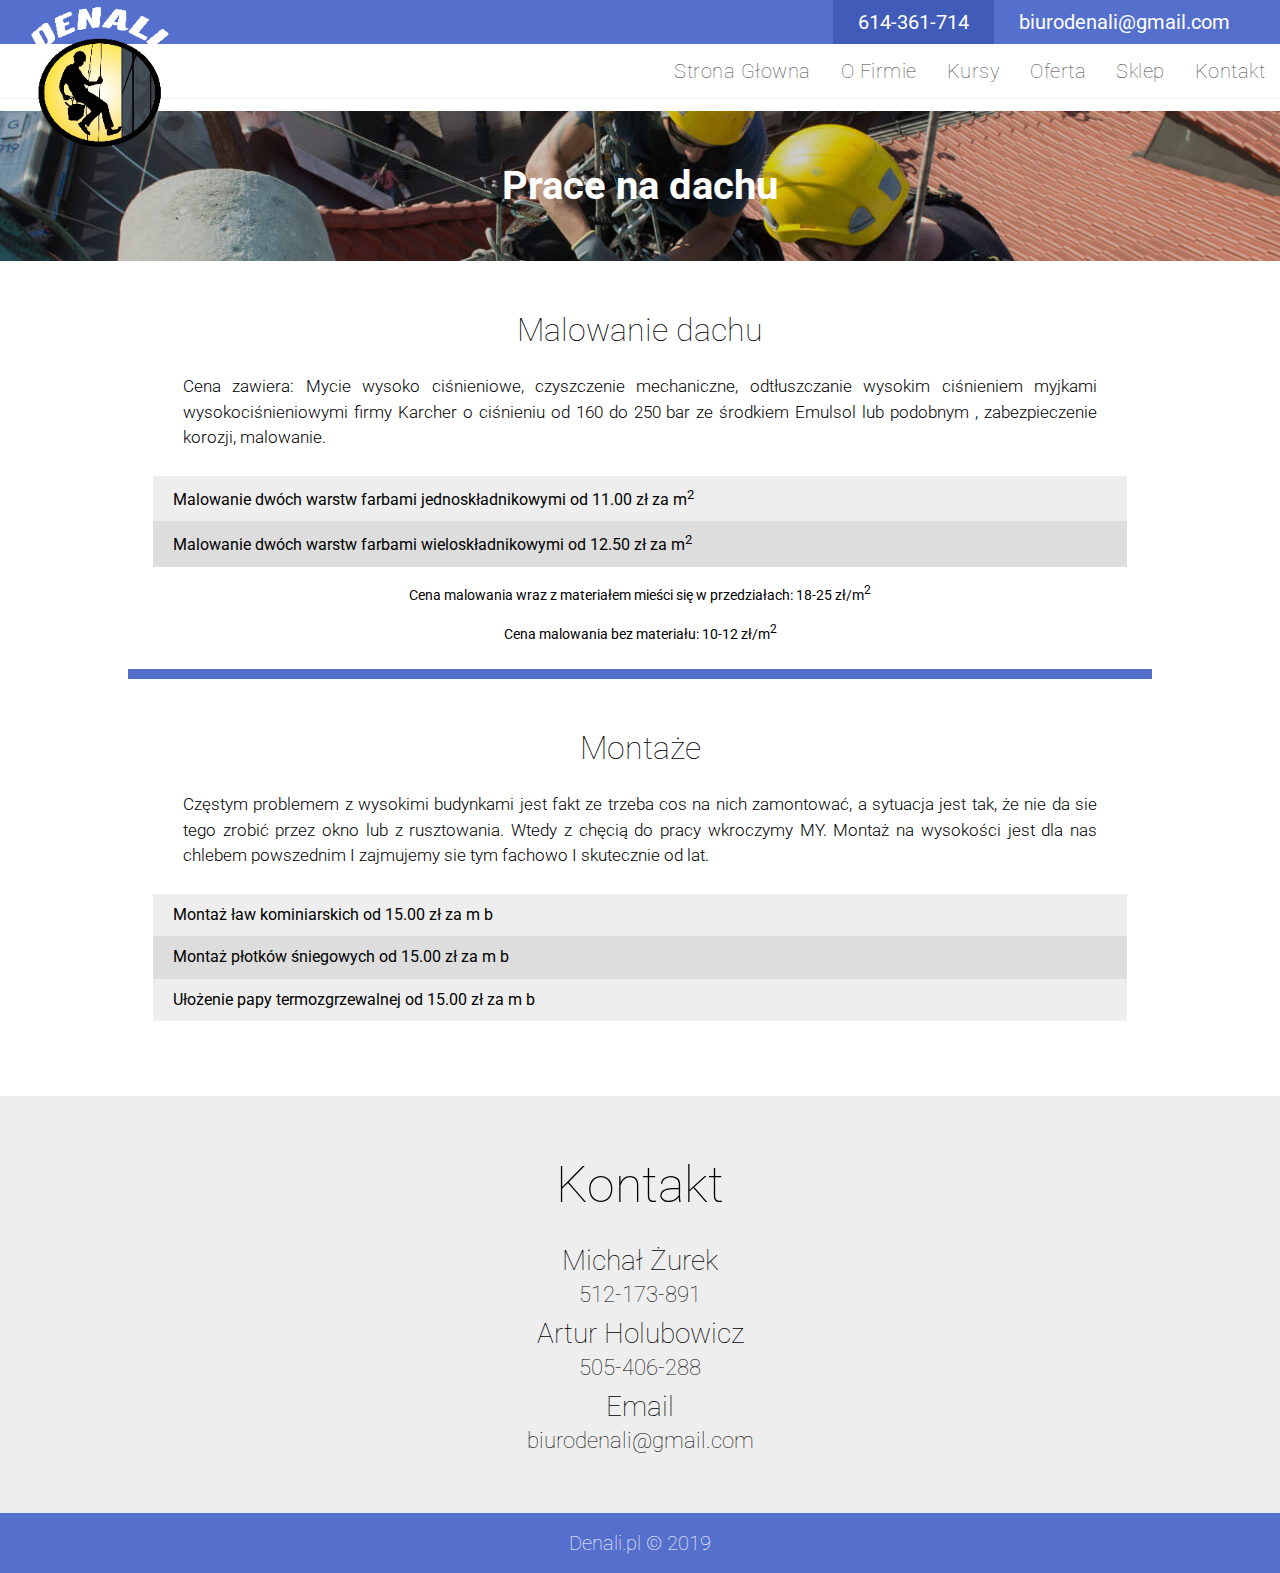
<file: prace-na-dachu.html>
<!DOCTYPE html>
<html lang="pl">
  <head>
    <meta charset="UTF-8" />
    <meta
      name="viewport"
      content="width=device-width, initial-scale=1.0, maximum-scale=1.0, user-scalable=no"
    />
    <meta http-equiv="X-UA-Compatible" content="ie=edge" />
    <meta name="format-detection" content="telephone=no" />
    <meta
      name="description"
      content="Prace na dachu to dla nas codzienność. Wykonujemy prace z zakresu malowania dachów, kładzenia papy, i wszelkie montaże."
    />
    <meta
      name="keywords"
      content="denali, prace wysokościowe krakow, wysokosciówka, mycie okien krakow, montaz banerów krakow, odsniezanie krakow, usuwanie sopli, przycinka drzew krakow, prace montazowe, odglanianie"
    />
    <title>Denali Prace na dachu</title>
    <link
      rel="stylesheet"
      href="https://use.fontawesome.com/releases/v5.9.0/css/all.css"
      integrity="sha384-i1LQnF23gykqWXg6jxC2ZbCbUMxyw5gLZY6UiUS98LYV5unm8GWmfkIS6jqJfb4E"
      crossorigin="anonymous"
    />
    <link rel="stylesheet" href="fontello/css/fontello.css" />
    <link rel="stylesheet" href="css/main.css" />
    <link
      href="https://fonts.googleapis.com/css?family=Roboto:100,300&display=swap&subset=latin-ext"
      rel="stylesheet"
    />
  </head>
  <body>
    <div class="wrapper">
      <!-- Start top-bar ============================================ Start top-bar -->
      <div class="top-bar-container">
        <div class="top-bar">
          <a href="."> <img class="top-logo" src="img/logo.png" alt="logo"/></a>

          <div class="top-bar-contact">
            <div class="top-bar-phone">614-361-714</div>
            <div class="top-bar-mail">biurodenali@gmail.com</div>
            <div class="top-bar-social">
              <a target="blank" href="https://pl-pl.facebook.com/UW.DENALI">
                <i class="fab fa-facebook-square"></i>
              </a>
            </div>
          </div>
        </div>
        <div class="menu-container">
          <div class="menu-top">
            <p class="text-logo">Denali</p>
            <div class="menu-btn">
              <div class="menu-icon"></div>
            </div>
          </div>
          <nav class="menu">
            <ul>
              <li><a href=".">Strona głowna</a></li>
              <li><a href="o-firmie.html">O firmie</a></li>
              <li><a href="kursy.html">Kursy</a></li>
              <li><a href="oferta.html">Oferta</a></li>
              <li>
                <a target="blank" href="http://grupaalpin.pl/pl/wynajem-maszyn/"
                  >Sklep</a
                >
              </li>
              <li><a href="kontakt.html">Kontakt</a></li>
            </ul>
          </nav>
        </div>
      </div>
      <!-- Start header ============================================ Start header -->
      <header class="offers-details-head roof">
        <h1 class="head-offer-detail ">Prace na dachu</h1>
      </header>
      <main>
        <section class="offers-details">
          <div class="offer-details-box">
            <h2>Malowanie dachu</h2>
            <p class="offer-text-page">
              Cena zawiera: Mycie wysoko ciśnieniowe, czyszczenie mechaniczne,
              odtłuszczanie wysokim ciśnieniem myjkami wysokociśnieniowymi firmy
              Karcher o ciśnieniu od 160 do 250 bar ze środkiem Emulsol lub
              podobnym , zabezpieczenie korozji, malowanie.
            </p>
            <ul>
              <li>
                Malowanie dwóch warstw farbami jednoskładnikowymi od 11.00 zł za
                m<sup>2</sup>
              </li>
              <li>
                Malowanie dwóch warstw farbami wieloskładnikowymi od 12.50 zł za
                m<sup>2</sup>
              </li>
            </ul>
            <p class="offer-text-s-page">
              Cena malowania wraz z materiałem mieści się w przedziałach: 18-25
              zł/m<sup>2</sup>
            </p>
            <p class="offer-text-s-page">
              Cena malowania bez materiału: 10-12 zł/m<sup>2</sup>
            </p>
          </div>
          <div class="offer-details-box">
            <h2>Montaże</h2>
            <p class="offer-text-page">
              Częstym problemem z wysokimi budynkami jest fakt ze trzeba cos na
              nich zamontować, a sytuacja jest tak, że nie da sie tego zrobić
              przez okno lub z rusztowania. Wtedy z chęcią do pracy wkroczymy
              MY. Montaż na wysokości jest dla nas chlebem powszednim I
              zajmujemy sie tym fachowo I skutecznie od lat.
            </p>
            <ul>
              <li>Montaż ław kominiarskich od 15.00 zł za m b</li>
              <li>Montaż płotków śniegowych od 15.00 zł za m b</li>
              <li>Ułożenie papy termozgrzewalnej od 15.00 zł za m b</li>
            </ul>
          </div>
        </section>
      </main>
      <section class="contact">
        <div class="contact-container">
          <h2 class="section-header">Kontakt</h2>
          <div class="contact-box">
            <p>Michał Żurek</p>
            <p>512-173-891</p>
          </div>
          <div class="contact-box">
            <p>Artur Holubowicz</p>
            <p>505-406-288</p>
          </div>
          <div class="contact-box">
            <p>Email</p>
            <p>biurodenali@gmail.com</p>
          </div>
        </div>
      </section>
      <footer>
        <p>Denali.pl &copy; 2019</p>
      </footer>
    </div>
    <script src="js/main.js"></script>
  </body>
</html>
</file>
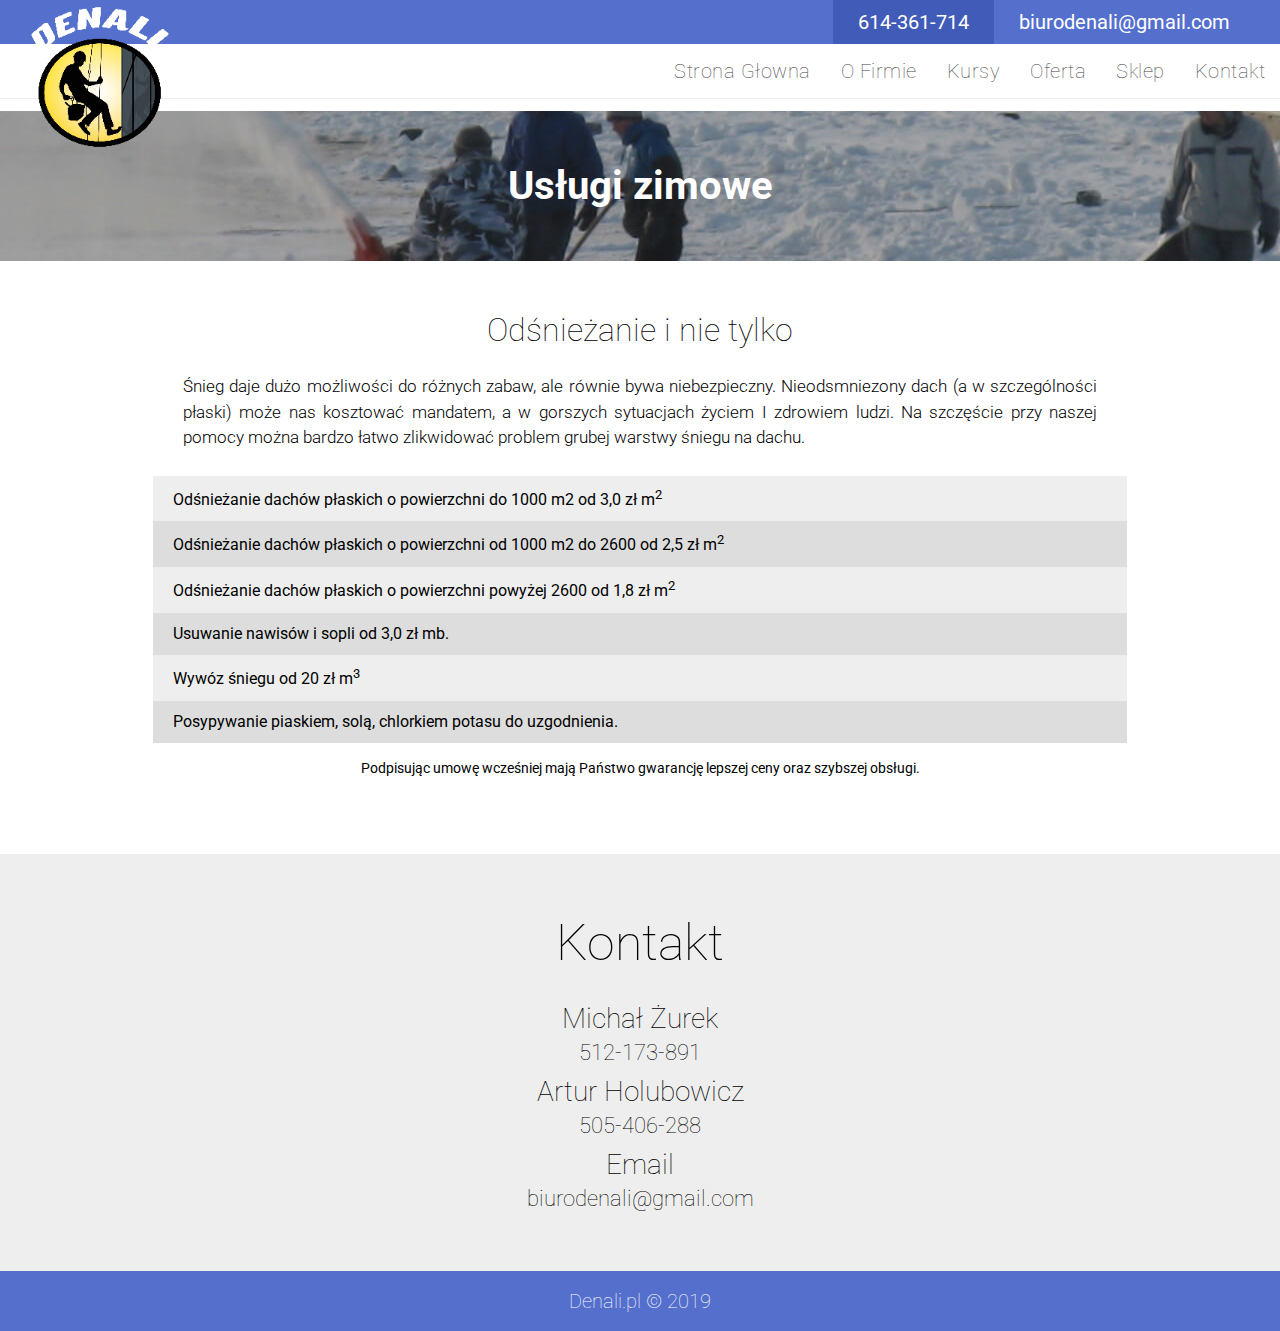
<file: usługi-zimowe.html>
<!DOCTYPE html>
<html lang="pl">
  <head>
    <meta charset="UTF-8" />
    <meta
      name="viewport"
      content="width=device-width, initial-scale=1.0, maximum-scale=1.0, user-scalable=no"
    />
    <meta http-equiv="X-UA-Compatible" content="ie=edge" />
    <meta name="format-detection" content="telephone=no" />
    <meta
      name="description"
      content="Skuwanie sopli, odśnieżanie płaskich dachów to nasza specjalność. Za dodatkową opłatą również wywieziemy śnieg.  "
    />
    <meta
      name="keywords"
      content="denali, prace wysokościowe krakow, wysokosciówka, mycie okien krakow, montaz banerów krakow, odsniezanie krakow, usuwanie sopli, przycinka drzew krakow, prace montazowe, odglanianie"
    />
    <title>Denali Usługi zimowe</title>
    <link
      rel="stylesheet"
      href="https://use.fontawesome.com/releases/v5.9.0/css/all.css"
      integrity="sha384-i1LQnF23gykqWXg6jxC2ZbCbUMxyw5gLZY6UiUS98LYV5unm8GWmfkIS6jqJfb4E"
      crossorigin="anonymous"
    />
    <link rel="stylesheet" href="fontello/css/fontello.css" />
    <link rel="stylesheet" href="css/main.css" />
    <link
      href="https://fonts.googleapis.com/css?family=Roboto:100,300&display=swap&subset=latin-ext"
      rel="stylesheet"
    />
  </head>
  <body>
    <div class="wrapper">
      <!-- Start top-bar ============================================ Start top-bar -->
      <div class="top-bar-container">
        <div class="top-bar">
          <a href="."> <img class="top-logo" src="img/logo.png" alt="logo"/></a>

          <div class="top-bar-contact">
            <div class="top-bar-phone">614-361-714</div>
            <div class="top-bar-mail">biurodenali@gmail.com</div>
            <div class="top-bar-social">
              <a target="blank" href="https://pl-pl.facebook.com/UW.DENALI">
                <i class="fab fa-facebook-square"></i>
              </a>
            </div>
          </div>
        </div>
        <div class="menu-container">
          <div class="menu-top">
            <p class="text-logo">Denali</p>
            <div class="menu-btn">
              <div class="menu-icon"></div>
            </div>
          </div>
          <nav class="menu">
            <ul>
              <li><a href=".">Strona głowna</a></li>
              <li><a href="o-firmie.html">O firmie</a></li>
              <li><a href="kursy.html">Kursy</a></li>
              <li><a href="oferta.html">Oferta</a></li>
              <li>
                <a target="blank" href="http://grupaalpin.pl/pl/wynajem-maszyn/"
                  >Sklep</a
                >
              </li>
              <li><a href="kontakt.html">Kontakt</a></li>
            </ul>
          </nav>
        </div>
      </div>
      <!-- Start header ============================================ Start header -->

      <header class="offers-details-head winter">
        <h1 class="head-offer-detail ">Usługi zimowe</h1>
      </header>

      <!--    header end    -->
      <!--    main-start    -->
      <main>
        <section class="offers-details">
          <div class="offer-details-box">
            <h2>Odśnieżanie i nie tylko</h2>
            <p class="offer-text-page">
              Śnieg daje dużo możliwości do różnych zabaw, ale równie bywa
              niebezpieczny. Nieodsmniezony dach (a w szczególności płaski) może
              nas kosztować mandatem, a w gorszych sytuacjach życiem I zdrowiem
              ludzi. Na szczęście przy naszej pomocy można bardzo łatwo
              zlikwidować problem grubej warstwy śniegu na dachu.
            </p>
            <ul>
              <li>
                Odśnieżanie dachów płaskich o powierzchni do 1000 m2 od 3,0 zł
                m<sup>2</sup>
              </li>
              <li>
                Odśnieżanie dachów płaskich o powierzchni od 1000 m2 do 2600 od
                2,5 zł m<sup>2</sup>
              </li>
              <li>
                Odśnieżanie dachów płaskich o powierzchni powyżej 2600 od 1,8 zł
                m<sup>2</sup>
              </li>
              <li>Usuwanie nawisów i sopli od 3,0 zł mb.</li>
              <li>Wywóz śniegu od 20 zł m<sup>3</sup></li>
              <li>
                Posypywanie piaskiem, solą, chlorkiem potasu do uzgodnienia.
              </li>
            </ul>
            <p class="offer-text-s-page">
              Podpisując umowę wcześniej mają Państwo gwarancję lepszej ceny
              oraz szybszej obsługi.
            </p>
          </div>
        </section>
      </main>
      <section class="contact">
        <div class="contact-container">
          <h2 class="section-header">Kontakt</h2>
          <div class="contact-box">
            <p>Michał Żurek</p>
            <p>512-173-891</p>
          </div>
          <div class="contact-box">
            <p>Artur Holubowicz</p>
            <p>505-406-288</p>
          </div>
          <div class="contact-box">
            <p>Email</p>
            <p>biurodenali@gmail.com</p>
          </div>
        </div>
      </section>
      <footer>
        <p>Denali.pl &copy; 2019</p>
      </footer>
    </div>
    <script src="js/main.js"></script>
  </body>
</html>
</file>
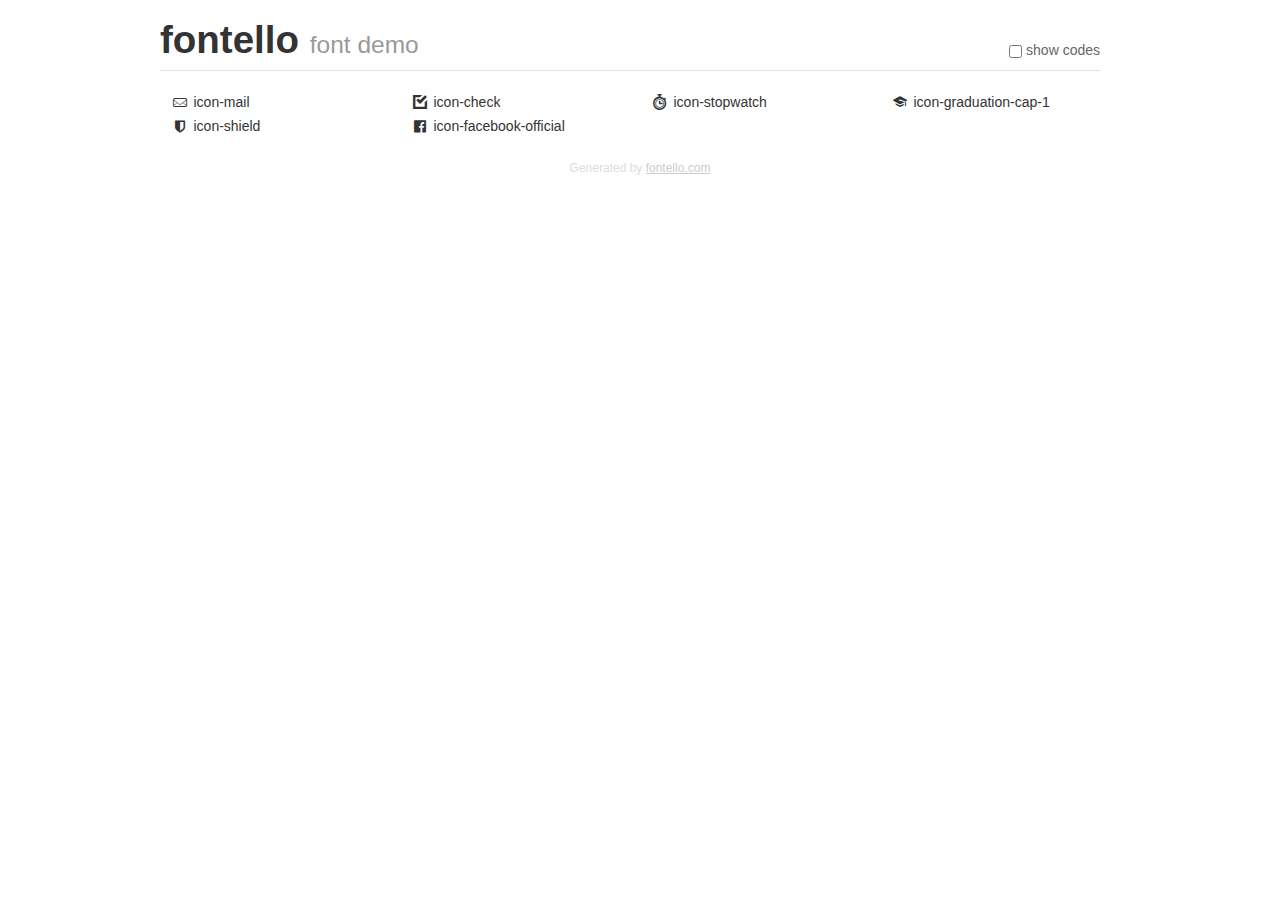
<file: fontello/demo.html>
<!DOCTYPE html>
<html>
  <head><!--[if lt IE 9]><script language="javascript" type="text/javascript" src="//html5shim.googlecode.com/svn/trunk/html5.js"></script><![endif]-->
    <meta charset="UTF-8"><style>/*
 * Bootstrap v2.2.1
 *
 * Copyright 2012 Twitter, Inc
 * Licensed under the Apache License v2.0
 * http://www.apache.org/licenses/LICENSE-2.0
 *
 * Designed and built with all the love in the world @twitter by @mdo and @fat.
 */
.clearfix {
  *zoom: 1;
}
.clearfix:before,
.clearfix:after {
  display: table;
  content: "";
  line-height: 0;
}
.clearfix:after {
  clear: both;
}
html {
  font-size: 100%;
  -webkit-text-size-adjust: 100%;
  -ms-text-size-adjust: 100%;
}
a:focus {
  outline: thin dotted #333;
  outline: 5px auto -webkit-focus-ring-color;
  outline-offset: -2px;
}
a:hover,
a:active {
  outline: 0;
}
button,
input,
select,
textarea {
  margin: 0;
  font-size: 100%;
  vertical-align: middle;
}
button,
input {
  *overflow: visible;
  line-height: normal;
}
button::-moz-focus-inner,
input::-moz-focus-inner {
  padding: 0;
  border: 0;
}
body {
  margin: 0;
  font-family: "Helvetica Neue", Helvetica, Arial, sans-serif;
  font-size: 14px;
  line-height: 20px;
  color: #333;
  background-color: #fff;
}
a {
  color: #08c;
  text-decoration: none;
}
a:hover {
  color: #005580;
  text-decoration: underline;
}
.row {
  margin-left: -20px;
  *zoom: 1;
}
.row:before,
.row:after {
  display: table;
  content: "";
  line-height: 0;
}
.row:after {
  clear: both;
}
[class*="span"] {
  float: left;
  min-height: 1px;
  margin-left: 20px;
}
.container,
.navbar-static-top .container,
.navbar-fixed-top .container,
.navbar-fixed-bottom .container {
  width: 940px;
}
.span12 {
  width: 940px;
}
.span11 {
  width: 860px;
}
.span10 {
  width: 780px;
}
.span9 {
  width: 700px;
}
.span8 {
  width: 620px;
}
.span7 {
  width: 540px;
}
.span6 {
  width: 460px;
}
.span5 {
  width: 380px;
}
.span4 {
  width: 300px;
}
.span3 {
  width: 220px;
}
.span2 {
  width: 140px;
}
.span1 {
  width: 60px;
}
[class*="span"].pull-right,
.row-fluid [class*="span"].pull-right {
  float: right;
}
.container {
  margin-right: auto;
  margin-left: auto;
  *zoom: 1;
}
.container:before,
.container:after {
  display: table;
  content: "";
  line-height: 0;
}
.container:after {
  clear: both;
}
p {
  margin: 0 0 10px;
}
.lead {
  margin-bottom: 20px;
  font-size: 21px;
  font-weight: 200;
  line-height: 30px;
}
small {
  font-size: 85%;
}
h1 {
  margin: 10px 0;
  font-family: inherit;
  font-weight: bold;
  line-height: 20px;
  color: inherit;
  text-rendering: optimizelegibility;
}
h1 small {
  font-weight: normal;
  line-height: 1;
  color: #999;
}
h1 {
  line-height: 40px;
}
h1 {
  font-size: 38.5px;
}
h1 small {
  font-size: 24.5px;
}
body {
  margin-top: 90px;
}
.header {
  position: fixed;
  top: 0;
  left: 50%;
  margin-left: -480px;
  background-color: #fff;
  border-bottom: 1px solid #ddd;
  padding-top: 10px;
  z-index: 10;
}
.footer {
  color: #ddd;
  font-size: 12px;
  text-align: center;
  margin-top: 20px;
}
.footer a {
  color: #ccc;
  text-decoration: underline;
}
.the-icons {
  font-size: 14px;
  line-height: 24px;
}
.switch {
  position: absolute;
  right: 0;
  bottom: 10px;
  color: #666;
}
.switch input {
  margin-right: 0.3em;
}
.codesOn .i-name {
  display: none;
}
.codesOn .i-code {
  display: inline;
}
.i-code {
  display: none;
}
@font-face {
      font-family: 'fontello';
      src: url('./font/fontello.eot?49018606');
      src: url('./font/fontello.eot?49018606#iefix') format('embedded-opentype'),
           url('./font/fontello.woff?49018606') format('woff'),
           url('./font/fontello.ttf?49018606') format('truetype'),
           url('./font/fontello.svg?49018606#fontello') format('svg');
      font-weight: normal;
      font-style: normal;
    }
     
     
    .demo-icon
    {
      font-family: "fontello";
      font-style: normal;
      font-weight: normal;
      speak: none;
     
      display: inline-block;
      text-decoration: inherit;
      width: 1em;
      margin-right: .2em;
      text-align: center;
      /* opacity: .8; */
     
      /* For safety - reset parent styles, that can break glyph codes*/
      font-variant: normal;
      text-transform: none;
     
      /* fix buttons height, for twitter bootstrap */
      line-height: 1em;
     
      /* Animation center compensation - margins should be symmetric */
      /* remove if not needed */
      margin-left: .2em;
     
      /* You can be more comfortable with increased icons size */
      /* font-size: 120%; */
     
      /* Font smoothing. That was taken from TWBS */
      -webkit-font-smoothing: antialiased;
      -moz-osx-font-smoothing: grayscale;
     
      /* Uncomment for 3D effect */
      /* text-shadow: 1px 1px 1px rgba(127, 127, 127, 0.3); */
    }
     </style>
    <link rel="stylesheet" href="css/animation.css"><!--[if IE 7]><link rel="stylesheet" href="css/" + font.fontname + "-ie7.css"><![endif]-->
    <script>
      function toggleCodes(on) {
        var obj = document.getElementById('icons');
      
        if (on) {
          obj.className += ' codesOn';
        } else {
          obj.className = obj.className.replace(' codesOn', '');
        }
      }
      
    </script>
  </head>
  <body>
    <div class="container header">
      <h1>fontello <small>font demo</small></h1>
      <label class="switch">
        <input type="checkbox" onclick="toggleCodes(this.checked)">show codes
      </label>
    </div>
    <div class="container" id="icons">
      <div class="row">
        <div class="the-icons span3" title="Code: 0xe800"><i class="demo-icon icon-mail">&#xe800;</i> <span class="i-name">icon-mail</span><span class="i-code">0xe800</span></div>
        <div class="the-icons span3" title="Code: 0xe801"><i class="demo-icon icon-check">&#xe801;</i> <span class="i-name">icon-check</span><span class="i-code">0xe801</span></div>
        <div class="the-icons span3" title="Code: 0xe802"><i class="demo-icon icon-stopwatch">&#xe802;</i> <span class="i-name">icon-stopwatch</span><span class="i-code">0xe802</span></div>
        <div class="the-icons span3" title="Code: 0xe803"><i class="demo-icon icon-graduation-cap-1">&#xe803;</i> <span class="i-name">icon-graduation-cap-1</span><span class="i-code">0xe803</span></div>
      </div>
      <div class="row">
        <div class="the-icons span3" title="Code: 0xf132"><i class="demo-icon icon-shield">&#xf132;</i> <span class="i-name">icon-shield</span><span class="i-code">0xf132</span></div>
        <div class="the-icons span3" title="Code: 0xf230"><i class="demo-icon icon-facebook-official">&#xf230;</i> <span class="i-name">icon-facebook-official</span><span class="i-code">0xf230</span></div>
      </div>
    </div>
    <div class="container footer">Generated by <a href="http://fontello.com">fontello.com</a></div>
  </body>
</html>
</file>
<file: fontello/css/fontello.css>
@font-face {
  font-family: "fontello";
  src: url("../font/fontello.eot?63000856");
  src: url("../font/fontello.eot?63000856#iefix") format("embedded-opentype"),
    url("../font/fontello.woff2?63000856") format("woff2"),
    url("../font/fontello.woff?63000856") format("woff"),
    url("../font/fontello.ttf?63000856") format("truetype"),
    url("../font/fontello.svg?63000856#fontello") format("svg");
  font-weight: normal;
  font-style: normal;
}
/* Chrome hack: SVG is rendered more smooth in Windozze. 100% magic, uncomment if you need it. */
/* Note, that will break hinting! In other OS-es font will be not as sharp as it could be */
/*
@media screen and (-webkit-min-device-pixel-ratio:0) {
  @font-face {
    font-family: 'fontello';
    src: url('../font/fontello.svg?63000856#fontello') format('svg');
  }
}
*/

[class^="icon-"]:before,
[class*=" icon-"]:before {
  font-family: "fontello";
  font-style: normal;
  font-weight: normal;
  speak: none;

  display: inline-block;
  text-decoration: inherit;
  width: 1em;
  margin-right: 0.2em;
  text-align: center;
  /* opacity: .8; */

  /* For safety - reset parent styles, that can break glyph codes*/
  font-variant: normal;
  text-transform: none;

  /* fix buttons height, for twitter bootstrap */
  line-height: 1em;

  /* Animation center compensation - margins should be symmetric */
  /* remove if not needed */
  margin-left: 0.2em;

  /* you can be more comfortable with increased icons size */
  /* font-size: 120%; */

  /* Font smoothing. That was taken from TWBS */
  -webkit-font-smoothing: antialiased;
  -moz-osx-font-smoothing: grayscale;

  /* Uncomment for 3D effect */
  /* text-shadow: 1px 1px 1px rgba(127, 127, 127, 0.3); */
}

.icon-mail:before {
  content: "\e800";
  font-size: 3.5rem;
} /* '' */
.icon-check:before {
  content: "\e801";
  font-size: 5rem;
} /* '' */
.icon-stopwatch:before {
  content: "\e802";
  font-size: 6rem;
} /* '' */
.icon-graduation-cap-1:before {
  content: "\e803";
  font-size: 6rem;
} /* '' */
.icon-shield:before {
  content: "\f132";
  font-size: 6rem;
} /* '' */
.icon-facebook-official:before {
  content: "\f230";
  font-size: 6rem;
} /* '' */
</file>
<file: css/main.css>
/* reset ============================================================== reset */
* {
  margin: 0;
  padding: 0;
  box-sizing: border-box;
}

html {
  font-size: 10px;
  font-family: "Roboto", sans-serif;
}

/* base ============================================================== base */
.section-header {
  font-size: 3.6rem;
  padding: 30px 0;
  text-align: center;
  font-weight: 100;
}

@media (min-width: 1024px) {
  .section-header {
    font-size: 5rem;
    padding: 60px 0 30px;
  }
}
.section-secondary-head {
  font-size: 2.8rem;
  padding: 30px 0;
  text-align: center;
  font-weight: 100;
}

.content-container {
  padding-bottom: 60px;
}

/* section-text ============================================================== section-text */
.offer-text,
.about-us-text,
.content-text,
.offer-text-page {
  padding: 0 30px;
  font-size: 1.7rem;
  font-weight: 300;
  line-height: 1.5;
  text-align: justify;
}

/* wrapper ============================================================== wrapper */
.wrapper {
  position: relative;
  max-width: 1920px;
  margin: 0 auto;
}
/* top-bar ============================================================== top-bar */
/*menu-bar ============================================================== menu-bar*/

.top-bar-container {
  position: fixed;
  top: 0;
  left: 0;
  right: 0;
  z-index: 1;
  height: 0;
}
.menu-container {
  height: 0;
}
.top-bar {
  display: none;
}

.menu-top {
  display: flex;
  align-items: center;
  justify-content: space-between;
  height: 50px;
  padding: 0 20px;
  background-color: rgb(85, 111, 205);
}

.text-logo {
  font-size: 2.6rem;
  color: #fff;
  letter-spacing: 0.5px;
  font-weight: 100;
}
.menu-btn {
  position: relative;
  height: 28px;
  width: 28px;
  cursor: pointer;
}
.menu-icon {
  position: relative;
  top: 50%;
  transform: translateY(-50%);
  height: 2px;
  width: 28px;
  background-color: #fff;
  transition: background 0.2s ease-in;
}
.menu-icon::before,
.menu-icon::after {
  content: "";
  position: absolute;
  top: 8px;
  height: 2px;
  width: 28px;
  background-color: #fff;
  transition: transform 0.2s ease-in, top 0.2s 0.2s;
}

.menu-icon::after {
  top: -8px;
}

.menu {
  position: relative;
  top: -400px;
  background-color: #eee;
  box-shadow: 0 2px 5px #666;
  transition: opacity 0.6s linear;
  z-index: -1;
  opacity: 0;
}

nav > ul > li {
  list-style-type: none;
  text-align: center;
}
nav > ul > li > a {
  display: block;
  padding: 8px;
  font-size: 2rem;
  text-transform: capitalize;
  text-decoration: none;
  letter-spacing: 0.5px;
  font-weight: 100;
  color: #444;
  border-bottom: 2px solid #fff;
}
nav > ul > li > a.active-page {
  background-color: #fff;
  font-weight: 300;
  border-bottom: 2px solid rgb(85, 111, 205);
  color: var(--blue);
}

/* menu-active ============================================================== menu-active*/

nav.menu.active {
  top: 0px;
  opacity: 1;
}

.menu-top.active .menu-btn .menu-icon {
  background-color: transparent;
}
.menu-top.active .menu-btn .menu-icon::before,
.menu-top.active .menu-btn .menu-icon::after {
  top: 0;
  transform: rotate(40deg);
  transition: top 0.2s, transform 0.2s ease-in 0.2s;
}

.menu-top.active .menu-btn .menu-icon::after {
  transform: rotate(-40deg);
}

/*                                                                Menu media */
@media (min-width: 1024px) {
  .menu-top {
    display: none;
  }

  .top-bar {
    position: relative;
    display: flex;
    justify-content: flex-end;
    background-color: rgb(85, 111, 205);
  }
  .top-bar > a {
    position: absolute;
    top: 2px;
    left: 25px;
    z-index: 3;
    color: transparent;
  }
  img.top-logo {
    height: 150px;

    position: relative;
  }
  .top-bar-contact {
    display: flex;
  }
  .top-bar-phone,
  .top-bar-mail,
  .top-bar-social {
    display: flex;
    align-items: center;
    padding: 10px 25px;
    color: #fff;
    font-size: 2rem;
  }
  .top-bar-social {
    padding-left: 0;
  }
  .top-bar-phone {
    background-color: rgb(65, 91, 185);
  }
  .top-bar-social > a {
    color: #fff;
    text-decoration: none;
    font-size: 3rem;
  }
  .menu {
    top: 0;
    opacity: 1;
    box-shadow: none;
    z-index: 2;
    transition: 0s;
  }
  .menu ul {
    display: flex;
    justify-content: flex-end;
    background-color: #fff;
    border-bottom: 1px solid #eee;
  }

  nav > ul > li > a,
  nav > ul > li > a.active-page {
    position: relative;
    padding: 15px 15px;
    border-bottom: none;
  }
  nav > ul > li > a.active-page {
    background-color: #eee;
  }
  nav > ul > li > a:hover {
    background-color: #eee;
    color: rgb(85, 111, 205);
  }
  nav > ul > li > a.active-page::before {
    content: "";
    position: absolute;
    bottom: -5px;
    left: 0px;
    height: 5px;
    width: 100%;
    background: rgb(85, 111, 205);
  }
}

/* header ============================================================== header */

header {
  position: relative;
  width: 100%;
  height: calc(100vh - 50px);
  margin-top: 50px;
  background: linear-gradient(rgba(0, 0, 0, 0.2), rgba(0, 0, 0, 0.2)),
    url("../img/hero-m.jpg") center;
  background-size: cover;
}
.header-contact-container {
  position: absolute;
  bottom: 18%;
  width: 100%;
  padding: 25px 25px;
  background-color: rgba(85, 111, 205, 0.8);
  text-align: left;
  color: #fff;
}
.main-head {
  font-size: 3.2rem;
  line-height: 1;
  font-weight: 100;
}
.header-phone {
  padding: 0 4px;
  font-size: 1.8rem;
  font-weight: 100;
}
/*                                                                Header media */

@media (min-width: 768px) and (orientation: portrait) {
  .header-contact-container {
    padding: 20px 25px;
  }
  .main-head {
    font-size: 4rem;
  }
  .header-phone {
    font-size: 2.4rem;
  }
}
@media (min-width: 768px) {
  header {
    background: linear-gradient(rgba(0, 0, 0, 0.2), rgba(0, 0, 0, 0.2)),
      url("../img/hero-l.jpg") center;
  }
}
@media (min-width: 1024px) {
  header {
    margin-top: 111px;
  }
  .main-head {
    font-size: 4rem;
  }
  .header-phone {
    font-size: 2.4rem;
  }
}
@media (min-width: 1280px) {
  .header-contact-container {
    padding: 50px 25px;
  }
  .main-head {
    font-size: 4.6rem;
  }
  .header-phone {
    font-size: 3rem;
  }
}
/* offers ============================================================== offers */
.offer-box {
  background-color: #fff;
  padding: 0 0 60px 0;
}
.offer-img {
  position: relative;
  overflow: hidden;
  width: 100%;
  min-height: 260px;
}
.offer-img > img {
  position: absolute;
  top: 50%;
  left: 50%;
  transform: translate(-50%, -50%);
  min-height: 100%;
  min-width: 100%;
}

.offer-header {
  padding: 15px;
  text-align: center;
  font-size: 3.2rem;
  font-weight: 100;
  color: rgb(85, 111, 205);
}

.offer-list {
  padding: 5px 50px 0px;
  line-height: 1.5;
  font-size: 1.6rem;
}

.btn {
  display: block;
  width: 150px;
  padding: 15px 25px;
  margin: 30px auto 0px;
  font-size: 2rem;
  text-decoration: none;
  text-transform: uppercase;
  text-align: center;
  color: #fff;
  background-color: rgb(85, 111, 205);
  transition: 0.2s;
}
/* -- Even offer style -- */
.offers-container div:nth-of-type(even) .offer-container .btn {
  background-color: #fff;
  color: rgb(85, 111, 205);
}

.offers-container > div:nth-of-type(even) {
  background-color: rgb(85, 111, 205);
}
.offers-container div:nth-of-type(even) .offer-container,
.offers-container div:nth-of-type(even) .offer-container .offer-header {
  color: #fff;
}

/*                                                                Offer media */
@media (min-width: 1024px) {
  .offer-box {
    display: flex;
    max-width: 1920px;
    margin: 0 auto;
    flex-direction: row;
    padding-bottom: 0;
  }

  .offer-container {
    flex-basis: 50%;
    padding: 0px 0px 60px;
  }
  .offer-img {
    flex-basis: 50%;
  }

  .offer-box:nth-child(even) > .offer-img {
    order: 2;
  }
}

@media (min-width: 1280px) {
  .btn:hover {
    background-color: #fff;
    color: rgb(85, 111, 205);
    box-shadow: 0 0 0 2px rgb(85, 111, 205);
  }
  .offers-container div:nth-of-type(even) .offer-container .btn:hover {
    background-color: rgb(85, 111, 205);
    color: #fff;
    box-shadow: 0 0 0 2px #fff;
  }

  .offer-text {
    padding: 0px 60px;
  }
  .offer-list {
    padding: 0px 80px;
  }
}
/* about-us ============================================================== about-us */
.about-us-container {
  background: linear-gradient(
      rgba(255, 255, 255, 0.7),
      rgba(255, 255, 255, 0.7)
    ),
    url("../img/about-us-m.jpg") center;
  background-size: cover;
  padding: 0 0 60px 0;
}

/*                                                                About-us media */
@media (min-width: 768px) {
  .about-us-container {
    padding: 0 50px 60px 50px;
  }
}
@media (min-width: 1280px) {
  .about-us-container {
    padding: 0 100px 60px 100px;
  }
}
@media (min-width: 1400px) {
  .about-us-container {
    padding: 0 150px 60px 150px;
  }
}
@media (min-width: 1500px) {
  .about-us-container {
    padding: 0px 200px 60px 200px;
  }
}

/* features ============================================================== features */
.features-container {
  background-color: rgb(85, 111, 205);
  color: #fff;
}
.features-box {
  text-align: center;
  padding: 0 30px 60px 30px;
}
.feature-box + .feature-box {
  padding: 5px 0;
  margin-top: 20px;
}
.feature-header {
  font-size: 2.2rem;
  font-weight: 300;
  margin-top: 5px;
}
.feature-text {
  margin-top: 3px;
  font-size: 1.8rem;
  font-weight: 100;
}

/*                                                                Features media */
@media (min-width: 800px) {
  .features-box {
    display: flex;
    flex-wrap: wrap;
    justify-content: space-around;
  }
  .feature-box + .feature-box,
  .feature-box:first-child {
    flex-basis: 40%;
    margin-top: 0px;
    padding: 5px 0;
  }
  .feature-box + .feature-box + .feature-box {
    margin-top: 30px;
  }
  .feature-header {
    font-size: 1.8rem;
  }
  .feature-text {
    font-size: 1.6rem;
  }
}
@media (min-width: 1280px) {
  .features-box {
    padding: 0 100px 60px 100px;
  }
  .feature-box + .feature-box,
  .feature-box:first-child {
    flex-basis: 23%;
    margin-top: 0px;
  }
  .feature-box + .feature-box + .feature-box {
    margin-top: 0px;
  }
}
@media (min-width: 1400px) {
  .feature-header {
    font-size: 2rem;
  }
  .feature-text {
    font-size: 1.8rem;
  }
}
/* contact ============================================================== contact */
.contact {
  background-color: #eee;
}
.contact-container {
  padding: 0 30px 60px 30px;
}

.contact-box {
  font-weight: 100;
  margin-bottom: 10px;
  text-align: center;
  font-size: 2.8rem;
}
.contact-box:last-child {
  margin-bottom: 0px;
}

.contact-box p + p {
  font-size: 2.2rem;
  margin-top: 5px;
}

/* footer ============================================================== footer */
footer {
  text-align: center;
  height: 60px;
  line-height: 60px;
  color: #fff;
  font-weight: 100;
  font-size: 2rem;
  background-color: rgb(85, 111, 205);
}

/*### site about-us ###*/
.about-us-movie {
  padding: 0px 30px;
}
.about-us-movie a {
  text-decoration: none;
  color: #000;
  display: block;
  text-align: left;
  font-size: 1.8rem;
  padding: 5px 0;
}
.about-us-movie a i {
  color: #c4302b;
  margin-right: 5px;
}

/*                                                                About-us-page media */
@media (min-width: 1024px) {
  .about-us-page-container {
    max-width: 1024px;
    margin: 0 auto;
  }
}

/*### site offers ###*/
.offer-page-box {
  height: 300px;
  background-size: cover;
}
.offer-page-box > a {
  display: block;
  background-color: rgba(0, 0, 0, 0.2);
  text-decoration: none;
  color: #fff;
  text-align: center;
  line-height: 300px;
  text-transform: uppercase;
  font-size: 2.2rem;
  transition: 0.5s;
}
.content-container-offers {
  padding-bottom: 0;
}

.roof {
  background: url("../img/roof-s.jpg") center;
}
.winter {
  background: url("../img/winter-s.jpg") center;
}
.courses {
  background: url("../img/courses-s.jpg") center;
}
.rent {
  background: url("../img/rent-s.jpg") center;
}
.other {
  background: url("../img/other-s.jpg") center;
}

/*                                                                Offers-page media */

@media (min-width: 768px) {
  .offers-page-container {
    display: flex;
    flex-wrap: wrap;
    justify-content: space-around;
  }
  .offer-page-box {
    flex-basis: 49.7%;
    margin-bottom: 3px;
  }
  .offer-page-box:last-child {
    flex-basis: 99.7%;
  }
}
@media (min-width: 1024px) {
  .offers-page-container {
    max-width: 1024px;
    margin: 0 auto;
    display: flex;
    flex-wrap: wrap;
    justify-content: space-around;
  }
}
@media (min-width: 1280px) {
  .offer-page-box > a:hover {
    background-color: rgba(85, 111, 205, 0.4);
    font-size: 3rem;
  }
}

/*### site contact ###*/
.business-card {
  margin-top: 40px;
  text-align: center;
  font-size: 2.2rem;
  font-weight: 100;
}

.business-card h3 {
  margin-bottom: 10px;
  letter-spacing: 0.4px;
}

a.contact-page-social > i.fa-facebook-square {
  margin-top: 30px;
  font-size: 6rem;
  color: #3b5998;
}
/*                                                                Contact-page media */
@media (min-width: 1024px) {
  .contact-page {
    max-width: 800px;
    margin: 0 auto;
    display: flex;
    justify-content: space-around;
  }
  .business-card {
    margin: 0;
  }
}
/* ### offer-page ### */

.offers-details-head {
  height: 150px;
  background: linear-gradient(rgba(0, 0, 0, 0.2), rgba(0, 0, 0, 0.2)),
    url("../img/courses-l.jpg") center;
  background-size: cover;
}
.offers-details-head.other {
  background: linear-gradient(rgba(0, 0, 0, 0.2), rgba(0, 0, 0, 0.2)),
    url("../img/other-l.jpg") center;
}
.offers-details-head.roof {
  background: linear-gradient(rgba(0, 0, 0, 0.2), rgba(0, 0, 0, 0.2)),
    url("../img/roof-l.jpg") center;
}
.offers-details-head.winter {
  background: linear-gradient(rgba(0, 0, 0, 0.2), rgba(0, 0, 0, 0.2)),
    url("../img/winter-l.jpg") center;
}
.head-offer-detail {
  text-align: center;
  line-height: 150px;
  color: #fff;
  font-size: 3.4rem;
}

.offer-details-box {
  max-width: 1440px;
  margin: 0 auto;
  padding: 25px;
  border-bottom: 10px solid rgb(85, 111, 205);
}
.offer-details-box:last-child {
  border-bottom: 50px solid #fff;
}

.offer-details-box ul {
  padding-top: 25px;
}

.offer-details-box ul li {
  font-size: 1.6rem;
  line-height: 1.4;
  background-color: #ddd;
  color: #000;
  list-style: none;
  padding: 10px 20px;
}

.offer-details-box ul li:nth-child(odd) {
  background-color: #eee;
}

.offer-details-box h2 {
  text-align: center;
  font-weight: 100;
  font-size: 3.2rem;
  margin: 25px 0;
}

.offer-text-s-page {
  margin-top: 15px;
  padding: 0 30px;
  font-size: 1.4rem;
  line-height: 1.5;
  text-align: center;
}

/*                                                                Offer-page media */
@media (min-width: 1024px) {
  .offers-details {
    max-width: 1024px;
    margin: 0 auto;
  }
  .head-offer-detail {
    font-size: 4rem;
  }
}
</file>
<file: fontello/css/animation.css>
/*
   Animation example, for spinners
*/
.animate-spin {
  -moz-animation: spin 2s infinite linear;
  -o-animation: spin 2s infinite linear;
  -webkit-animation: spin 2s infinite linear;
  animation: spin 2s infinite linear;
  display: inline-block;
}
@-moz-keyframes spin {
  0% {
    -moz-transform: rotate(0deg);
    -o-transform: rotate(0deg);
    -webkit-transform: rotate(0deg);
    transform: rotate(0deg);
  }

  100% {
    -moz-transform: rotate(359deg);
    -o-transform: rotate(359deg);
    -webkit-transform: rotate(359deg);
    transform: rotate(359deg);
  }
}
@-webkit-keyframes spin {
  0% {
    -moz-transform: rotate(0deg);
    -o-transform: rotate(0deg);
    -webkit-transform: rotate(0deg);
    transform: rotate(0deg);
  }

  100% {
    -moz-transform: rotate(359deg);
    -o-transform: rotate(359deg);
    -webkit-transform: rotate(359deg);
    transform: rotate(359deg);
  }
}
@-o-keyframes spin {
  0% {
    -moz-transform: rotate(0deg);
    -o-transform: rotate(0deg);
    -webkit-transform: rotate(0deg);
    transform: rotate(0deg);
  }

  100% {
    -moz-transform: rotate(359deg);
    -o-transform: rotate(359deg);
    -webkit-transform: rotate(359deg);
    transform: rotate(359deg);
  }
}
@-ms-keyframes spin {
  0% {
    -moz-transform: rotate(0deg);
    -o-transform: rotate(0deg);
    -webkit-transform: rotate(0deg);
    transform: rotate(0deg);
  }

  100% {
    -moz-transform: rotate(359deg);
    -o-transform: rotate(359deg);
    -webkit-transform: rotate(359deg);
    transform: rotate(359deg);
  }
}
@keyframes spin {
  0% {
    -moz-transform: rotate(0deg);
    -o-transform: rotate(0deg);
    -webkit-transform: rotate(0deg);
    transform: rotate(0deg);
  }

  100% {
    -moz-transform: rotate(359deg);
    -o-transform: rotate(359deg);
    -webkit-transform: rotate(359deg);
    transform: rotate(359deg);
  }
}
</file>
